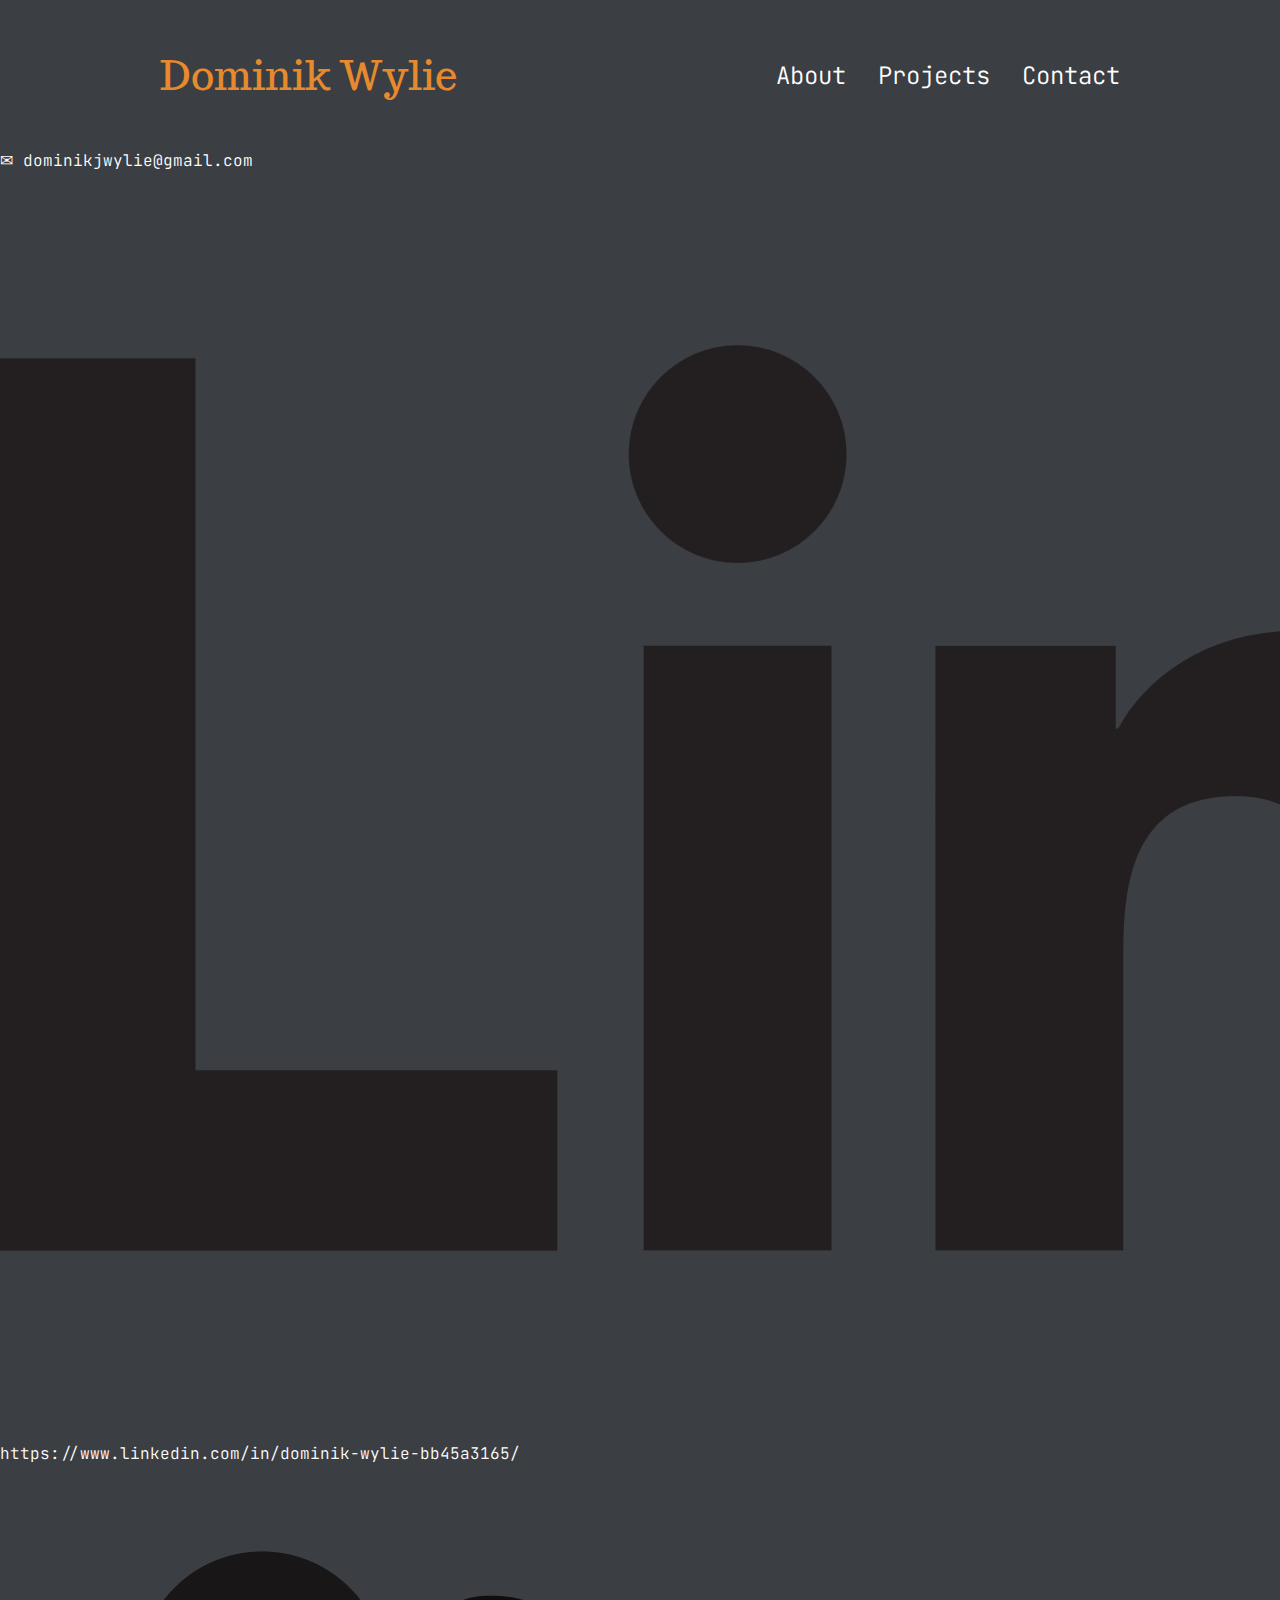
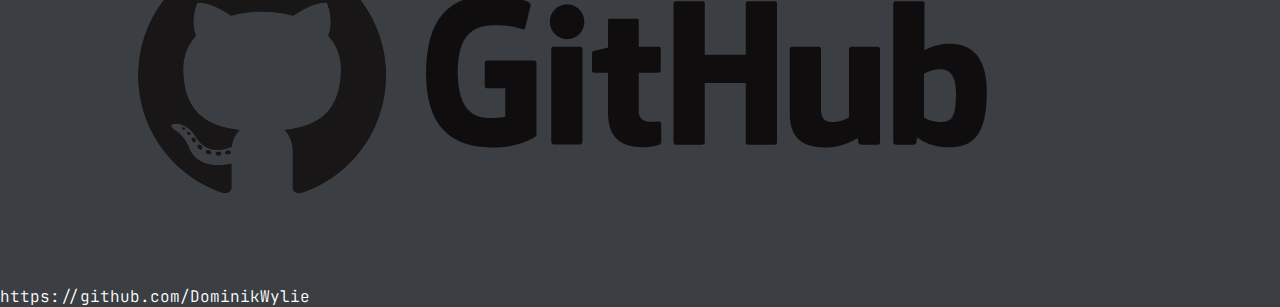
<file: contact/index.html>
<!doctype html>
<html lang="en">
<head>
    <meta charset="UTF-8">
    <meta name="viewport"
          content="width=device-width, user-scalable=no, initial-scale=1.0, maximum-scale=1.0, minimum-scale=1.0">
    <meta http-equiv="X-UA-Compatible" content="ie=edge">
    <title>Dominik Wylie - Fallout Packers</title>
    <link rel="stylesheet" href="../style.css">
    <link rel="stylesheet" href="../mediaqueries.css">
    <link rel="icon" type="image/png" sizes="16x16" href="../assets/images/favicon16.png">
    <link rel="icon" type="image/png" sizes="32x32" href="../assets/images/favicon32.png">
    <link rel="icon" type="image/png" sizes="64x64" href="../assets/images/favicon64.png">
</head>
<body>
<div id="header-container"></div>

<main class="contact_main">
    <a href="mailto:dominikjwylie@gmail.com"><span class="email_img">✉</span> dominikjwylie@gmail.com</a>

    <a href="https://www.linkedin.com/in/dominik-wylie-bb45a3165/">
        <img class="wiggle_img" src="../assets/images/linkedin-logo.png" alt="">
        https://www.linkedin.com/in/dominik-wylie-bb45a3165/
    </a>
    <a href="https://github.com/DominikWylie">
        <img class="wiggle_img" src="../assets/images/github.png" alt="">
        https://github.com/DominikWylie
    </a>
</main>

<script src="../header-script.js"></script>
<script>
    // Load header dynamically
    fetch('../header.html')
        .then(response => response.text())
        .then(data => {
            document.getElementById('header-container').innerHTML = data;
        });
</script>
</body>
</html>
</file>
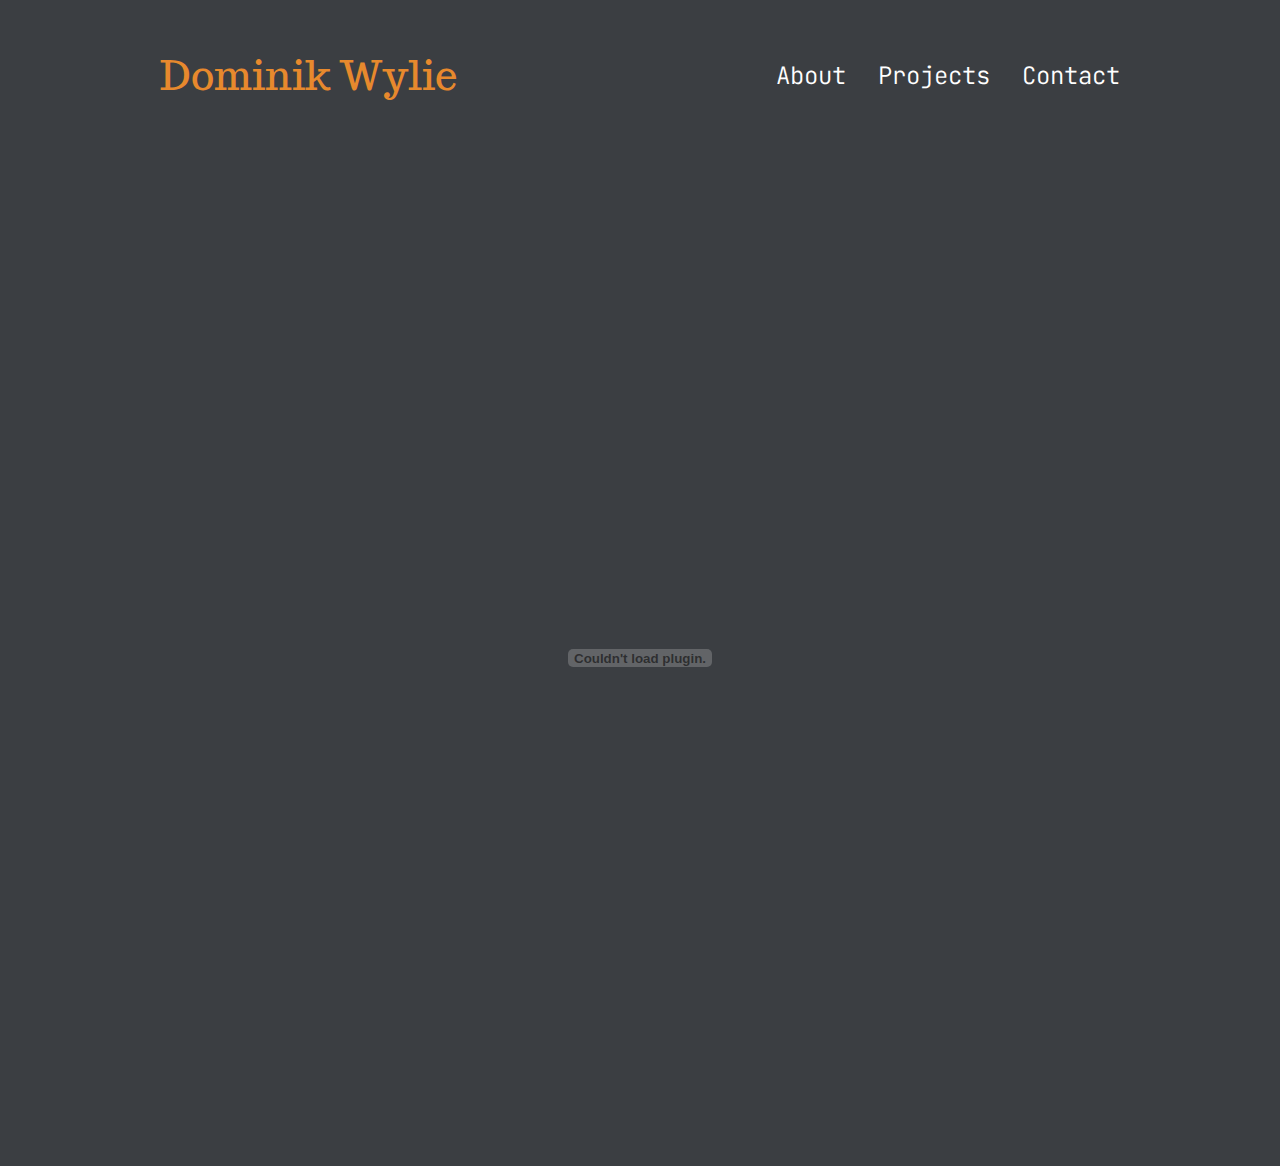
<file: CV/index.html>
<!doctype html>
<html lang="en">
<head>
    <meta charset="UTF-8">
    <meta name="viewport"
          content="width=device-width, user-scalable=no, initial-scale=1.0, maximum-scale=1.0, minimum-scale=1.0">
    <meta http-equiv="X-UA-Compatible" content="ie=edge">
    <title>Dominik Wylie - Fallout Packers</title>
    <link rel="stylesheet" href="../style.css">
    <link rel="stylesheet" href="../mediaqueries.css">
    <link rel="icon" type="image/png" sizes="16x16" href="../assets/images/favicon16.png">
    <link rel="icon" type="image/png" sizes="32x32" href="../assets/images/favicon32.png">
    <link rel="icon" type="image/png" sizes="64x64" href="../assets/images/favicon64.png">
</head>
<body>
<div id="header-container"></div>

<div id="CV" class="tools-pdf-wrapper">
    <object
            data="../assets/pdfs/CVDominikWylie.pdf#toolbar=0&navpanes=0&scrollbar=0&statusbar=0&messages=0&scrollbar=0"
            type="application/pdf"
            width="100%"
            height="1000px">
    </object>
</div>

<script src="../header-script.js"></script>
<script>
    // Load header dynamically
    fetch('../header.html')
        .then(response => response.text())
        .then(data => {
            document.getElementById('header-container').innerHTML = data;
        });
</script>
</body>
</html>
</file>
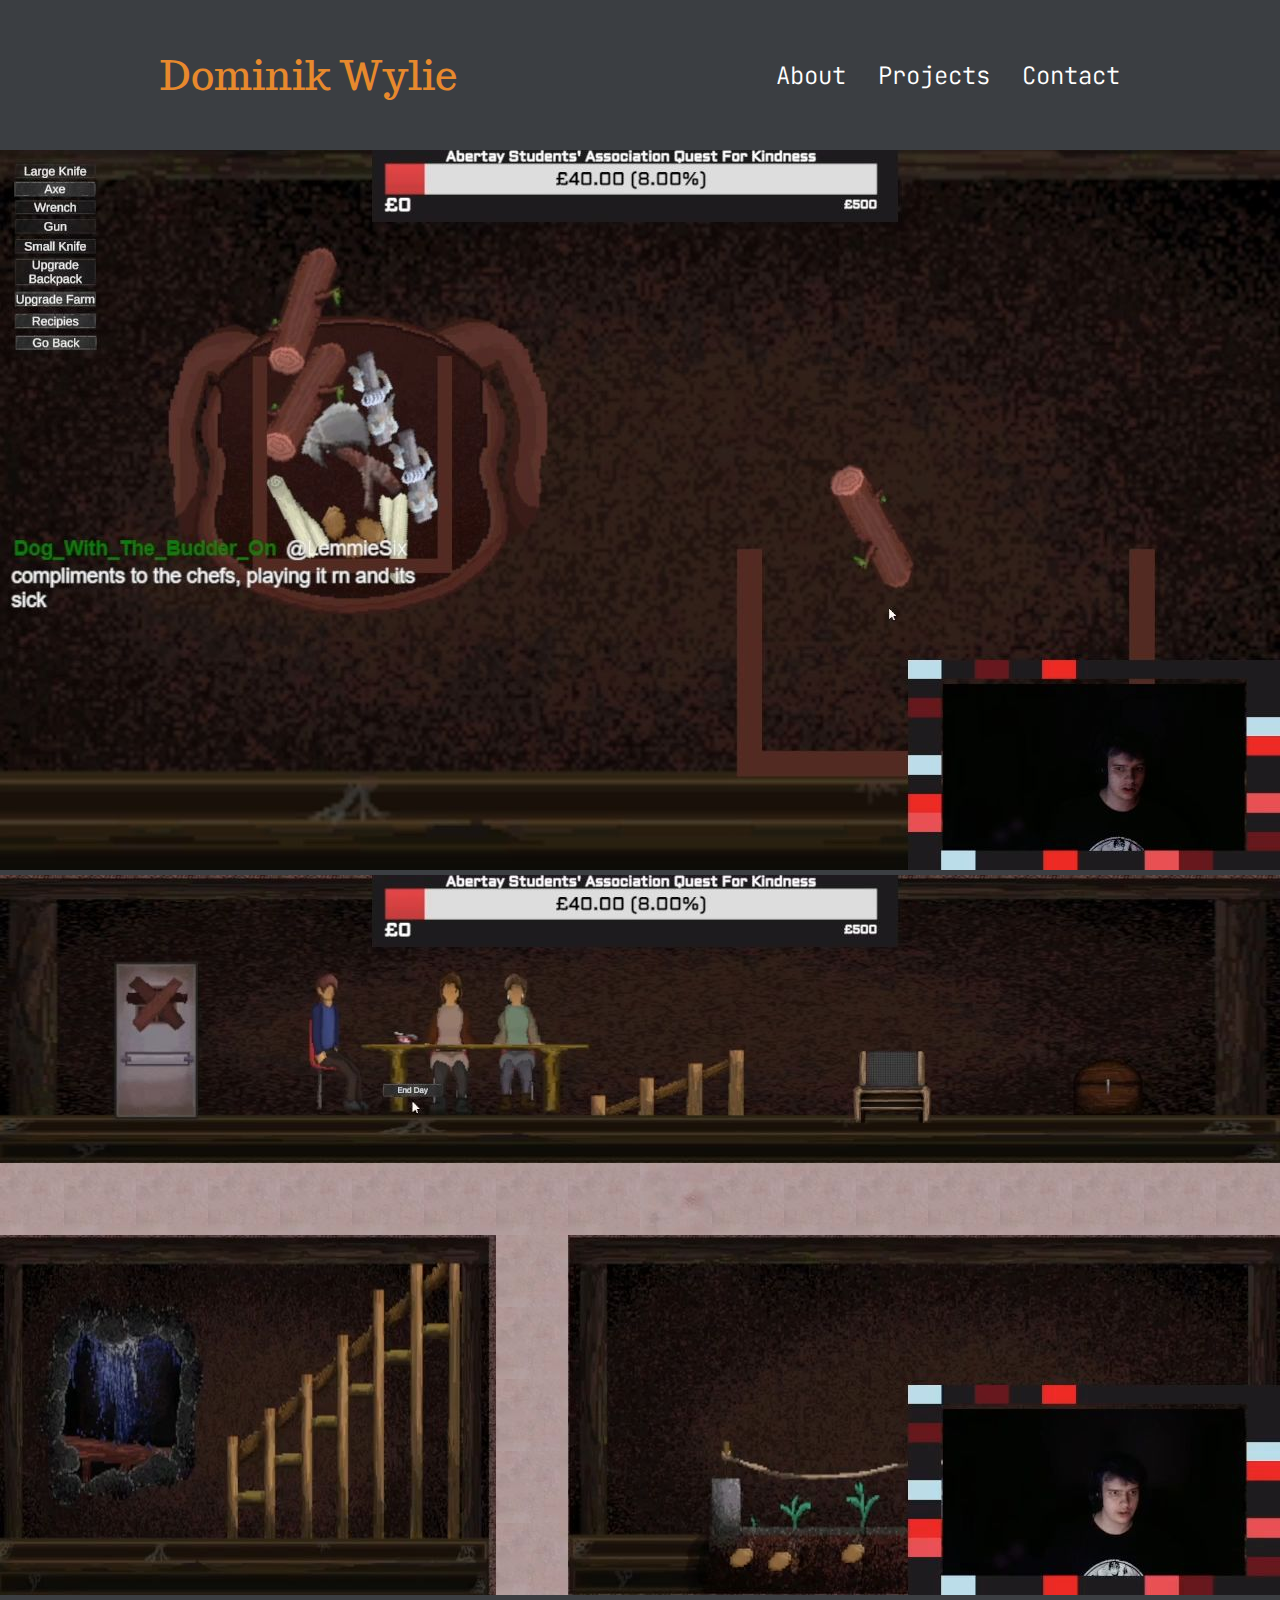
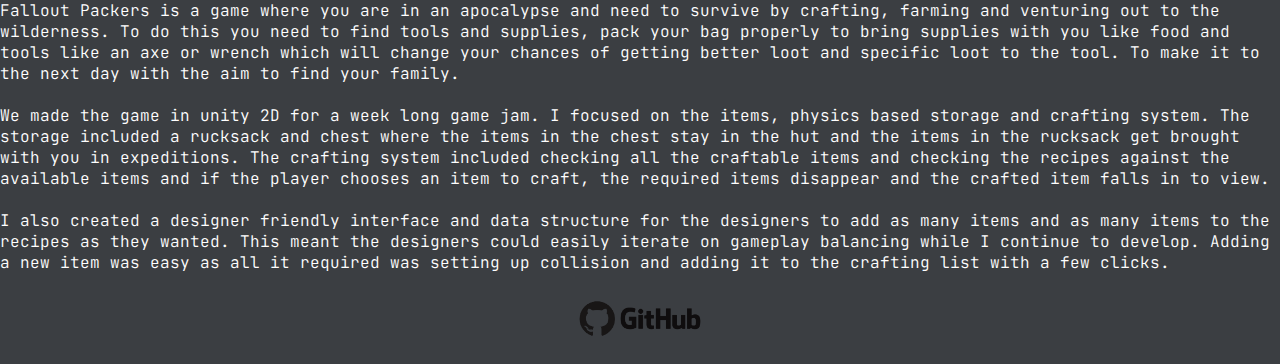
<file: Fallout_Packers/index.html>
<!doctype html>
<html lang="en">
<head>
    <meta charset="UTF-8">
    <meta name="viewport"
          content="width=device-width, user-scalable=no, initial-scale=1.0, maximum-scale=1.0, minimum-scale=1.0">
    <meta http-equiv="X-UA-Compatible" content="ie=edge">
    <title>Dominik Wylie - Fallout Packers</title>
    <link rel="stylesheet" href="../style.css">
    <link rel="stylesheet" href="../mediaqueries.css">
    <link rel="icon" type="image/png" sizes="16x16" href="../assets/images/favicon16.png">
    <link rel="icon" type="image/png" sizes="32x32" href="../assets/images/favicon32.png">
    <link rel="icon" type="image/png" sizes="64x64" href="../assets/images/favicon64.png">
</head>
<body>
<div id="header-container"></div>

<main class="fallout_packers_main">
    <div class="fallout_packers_imgs">
        <img src="../assets/images/falloutPackersimg1.jpg" alt="">
        <img src="../assets/images/falloutPackersimg2.jpg" alt="">
    </div>
    <p>
        Fallout Packers is a game where you are in an apocalypse and need to survive by crafting, farming and 
        venturing out to the wilderness. To do this you need to find tools and supplies, pack your bag properly to 
        bring supplies with you like food and tools like an axe or wrench which will change your chances of getting 
        better loot and specific loot to the tool. To make it to the next day with the aim to find your family.
        <br><br>
        We made the game in unity 2D for a week long game jam. I focused on the items, physics based storage and 
        crafting system. The storage included a rucksack and chest where the items in the chest stay in the hut and 
        the items in the rucksack get brought with you in expeditions. The crafting system included checking all the 
        craftable items and checking the recipes against the available items and if the player chooses an item to 
        craft, the required items disappear and the crafted item falls in to view.
        <br><br>
        I also created a designer friendly interface and data structure for the designers to add as many items and 
        as many items to the recipes as they wanted. This meant the designers could easily iterate on gameplay balancing 
        while I continue to develop. Adding a new item was easy as all it required was setting up collision and adding it 
        to the crafting list with a few clicks.
    </p>
</main>

<a class="external_link_img" href="https://github.com/dragon81655/FreshersGameJam24">
    <img class="wiggle_img external_link_img" src="../assets/images/github.png"
         alt="https://github.com/DominikWylie/QuadTrees">
</a>

<script src="../header-script.js"></script>
<script>
    // Load header dynamically
    fetch('../header.html')
        .then(response => response.text())
        .then(data => {
            document.getElementById('header-container').innerHTML = data;
        });
</script>
</body>
</html>
</file>
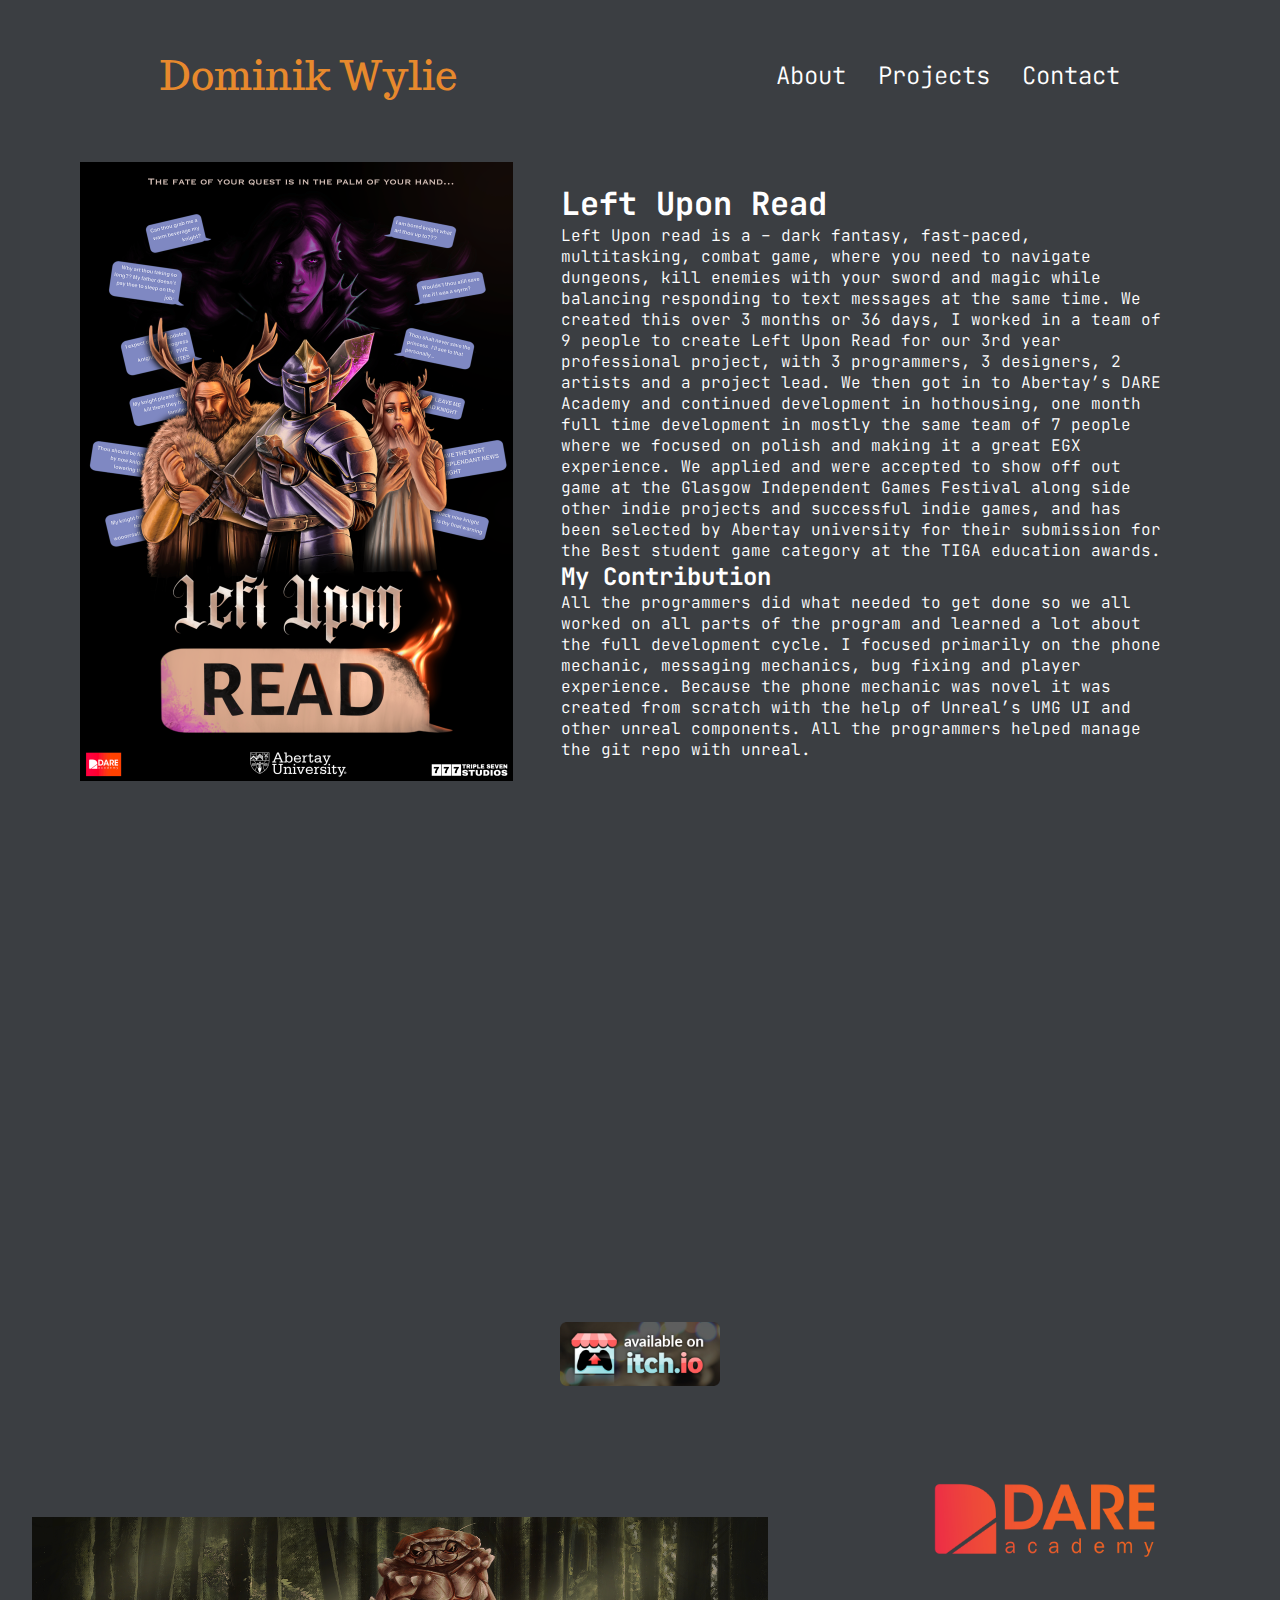
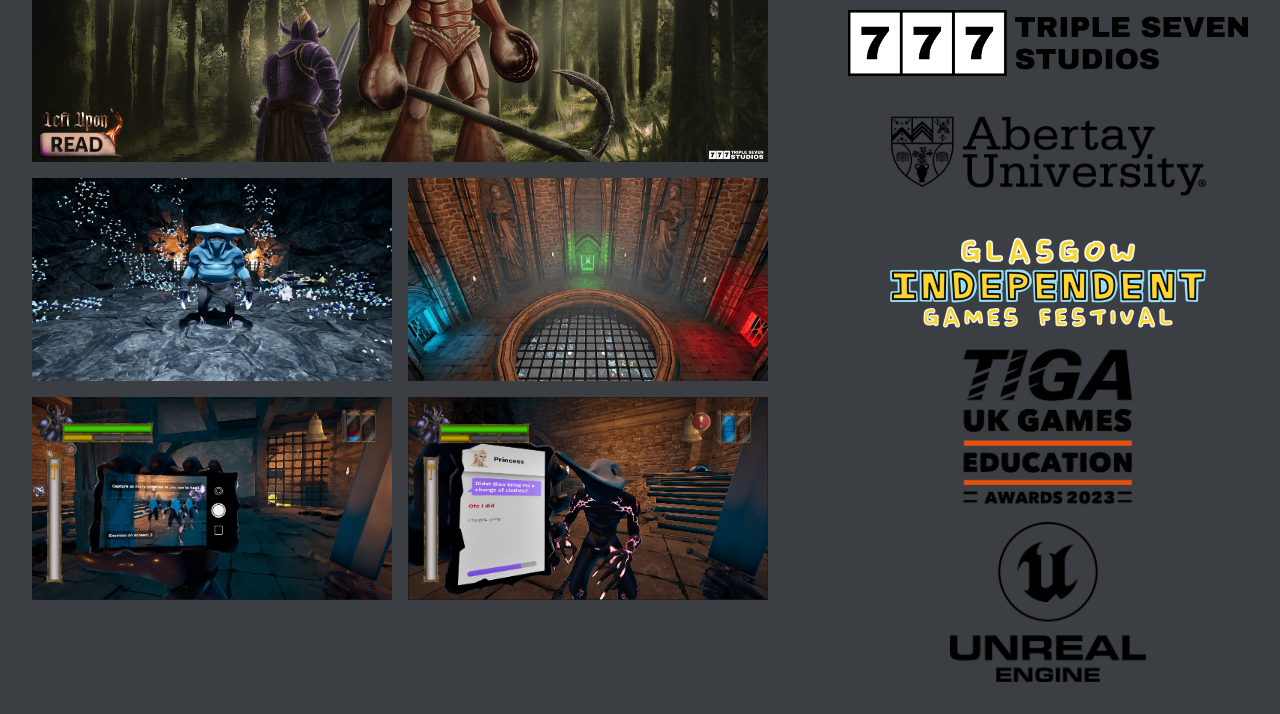
<file: Left_Upon_Read/index.html>
<!doctype html>
<html lang="en">
<head>
    <meta charset="UTF-8">
    <meta name="viewport"
          content="width=device-width, user-scalable=no, initial-scale=1.0, maximum-scale=1.0, minimum-scale=1.0">
    <meta http-equiv="X-UA-Compatible" content="ie=edge">
    <title>Portfolio</title>
    <link rel="stylesheet" href="../style.css">
    <link rel="stylesheet" href="../mediaqueries.css">
</head>
<body>
<div id="header-container"></div>

<main class="contents">
    <div class="poster_and_contents">
        <img src="../assets/images/LURMain.webp" alt="LeftUponReadMain">
        <div class="LUR_content">
            <h1>Left Upon Read</h1>
            <p>Left Upon read is a – dark fantasy, fast-paced, multitasking, combat game, where you need to
                navigate dungeons, kill enemies with your sword and magic while balancing responding to text
                messages at the same time.

                We created this over 3 months or 36 days, I worked in a team of 9 people to create Left Upon
                Read for our 3rd year professional project, with 3 programmers, 3 designers, 2 artists and a
                project lead. We then got in to Abertay’s DARE Academy and continued development in hothousing,
                one month full time development in mostly the same team of 7 people where we focused on polish
                and making it a great EGX experience.

                We applied and were accepted to show off out game at the Glasgow Independent Games Festival
                along side other indie projects and successful indie games, and has been selected by Abertay
                university for their submission for the Best student game category at the TIGA education awards.
            </p>
            <h2>My Contribution</h2>
            <p>All the programmers did what needed to get done so we all worked on all parts of the program and learned
                a lot about the full development cycle. I focused primarily on the phone mechanic, messaging mechanics,
                bug fixing and player experience. Because the phone mechanic was novel it was created from scratch with
                the help of Unreal’s UMG UI and other unreal components. All the programmers helped manage the git repo
                with unreal.
            </p>
        </div>
    </div>
    <iframe class="LUR_trailer"
            width="1264" 
            height="711" 
            src="https://www.youtube.com/embed/T98mhgMhRBU" 
            title="Left Upon Read - Official Trailer" 
            frameborder="0" 
            allow="accelerometer; autoplay; clipboard-write; encrypted-media; gyroscope; picture-in-picture; web-share" 
            referrerpolicy="strict-origin-when-cross-origin" 
            allowfullscreen>
    </iframe>

    <a class="external_link_img" href="https://triple7studios.itch.io/left-upon-read">
        <img class="wiggle_img external_link_img" src="../assets/images/itchio_link_img.png" href="https://triple7studios.itch.io/left-upon-read" alt="itch_io_image">
    </a>
    
    <div class="ending_images_and_logos">
        <div class="screenshot_panels">
            <img class="top_screenshot_panel" src="../assets/images/top_LUR_panel_artwork.webp" alt="">
            <img src="../assets/images/LUR_window_top_left.png" alt="">
            <img src="../assets/images/LUR_window_top_right.png" alt="">
            <img src="../assets/images/LUR_window_bottom_left.png" alt="">
            <img src="../assets/images/LUR_window_bottom_right.png" alt="">
        </div>
        
        <div class="logos">
            <img src="../assets/images/dare_logo.png" alt="">
            <img src="../assets/images/Triple7Logo_Long_Black.png" alt="">
            <img src="../assets/images/logo_black-monochrome_a3.png" alt="">
            <img src="../assets/images/gigf.png" alt="">
            <img src="../assets/images/TIGA-Education-Awards.png" alt="">
            <img src="../assets/images/Unreal_Engine_Logo.svg_.png" alt="">
        </div>
    </div>
</main>

<script src="../header-script.js"></script>
<script>
    // Load header dynamically
    fetch('../header.html')
        .then(response => response.text())
        .then(data => {
            document.getElementById('header-container').innerHTML = data;
        });
</script>
</body>
</html>
</file>
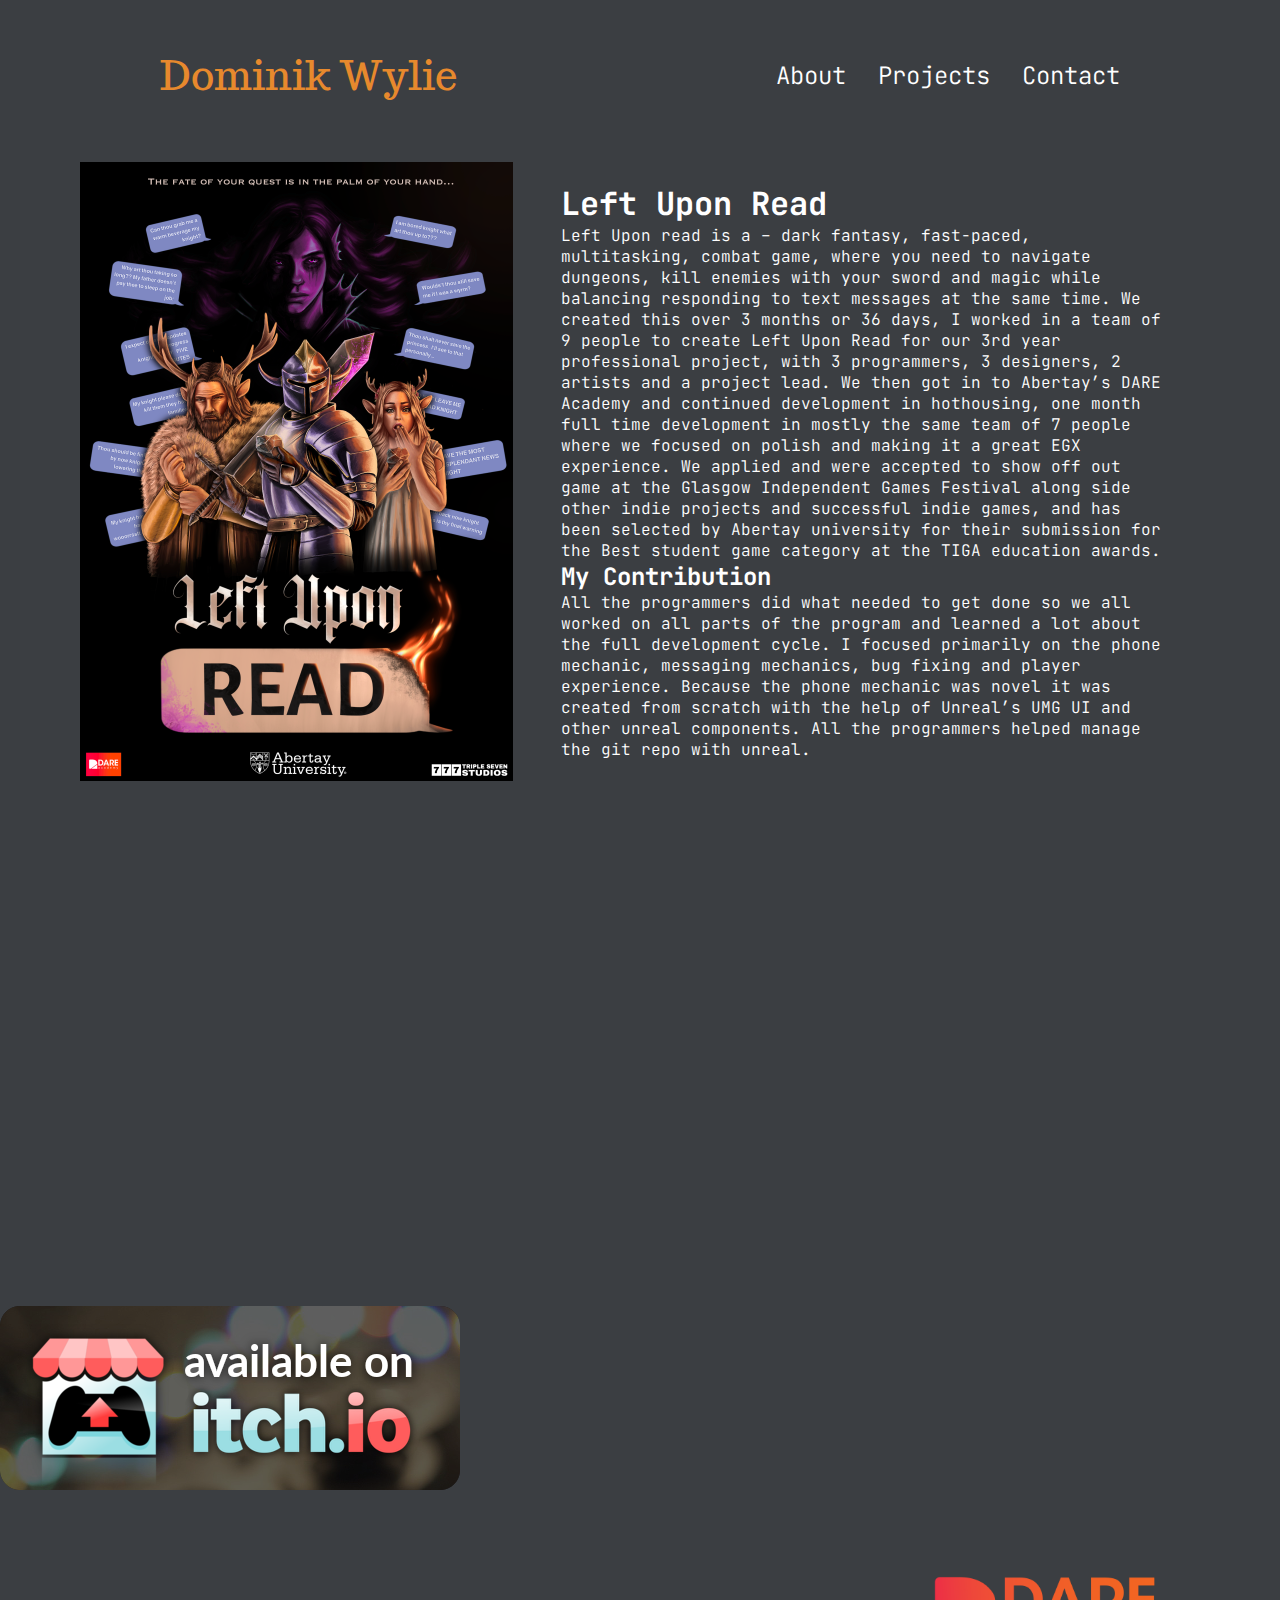
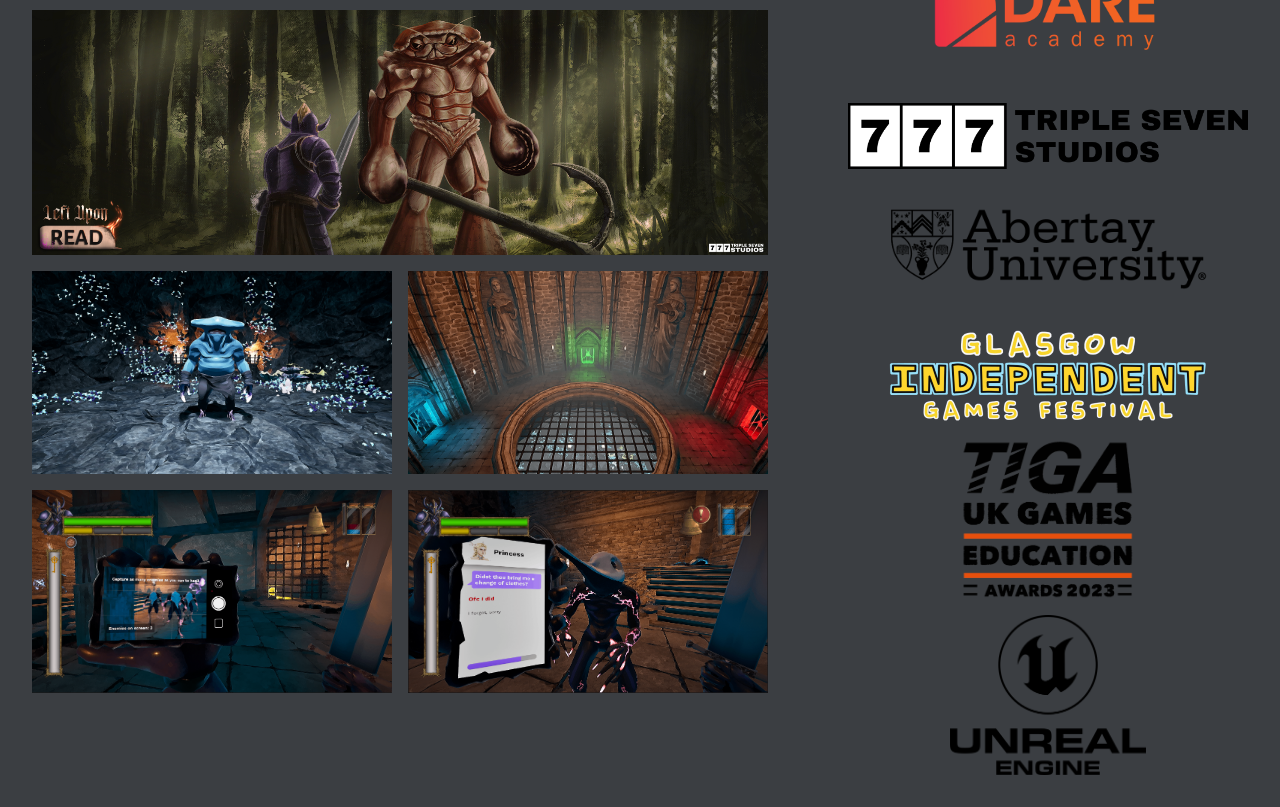
<file: LeftUponRead/index.html>
<!doctype html>
<html lang="en">
<head>
    <meta charset="UTF-8">
    <meta name="viewport"
          content="width=device-width, user-scalable=no, initial-scale=1.0, maximum-scale=1.0, minimum-scale=1.0">
    <meta http-equiv="X-UA-Compatible" content="ie=edge">
    <title>Portfolio</title>
    <link rel="stylesheet" href="../style.css">
    <link rel="stylesheet" href="../mediaqueries.css">
</head>
<body>
<div id="header-container"></div>

<main class="contents">
    <div class="poster_and_contents">
        <img src="../assets/images/LURMain.webp" alt="LeftUponReadMain">
        <div class="LUR_content">
            <h1>Left Upon Read</h1>
            <p>Left Upon read is a – dark fantasy, fast-paced, multitasking, combat game, where you need to
                navigate dungeons, kill enemies with your sword and magic while balancing responding to text
                messages at the same time.

                We created this over 3 months or 36 days, I worked in a team of 9 people to create Left Upon
                Read for our 3rd year professional project, with 3 programmers, 3 designers, 2 artists and a
                project lead. We then got in to Abertay’s DARE Academy and continued development in hothousing,
                one month full time development in mostly the same team of 7 people where we focused on polish
                and making it a great EGX experience.

                We applied and were accepted to show off out game at the Glasgow Independent Games Festival
                along side other indie projects and successful indie games, and has been selected by Abertay
                university for their submission for the Best student game category at the TIGA education awards.
            </p>
            <h2>My Contribution</h2>
            <p>All the programmers did what needed to get done so we all worked on all parts of the program and learned
                a lot about the full development cycle. I focused primarily on the phone mechanic, messaging mechanics,
                bug fixing and player experience. Because the phone mechanic was novel it was created from scratch with
                the help of Unreal’s UMG UI and other unreal components. All the programmers helped manage the git repo
                with unreal.
            </p>
        </div>
    </div>
    <iframe class="LUR_trailer"
            width="1264" 
            height="711" 
            src="https://www.youtube.com/embed/T98mhgMhRBU" 
            title="Left Upon Read - Official Trailer" 
            frameborder="0" 
            allow="accelerometer; autoplay; clipboard-write; encrypted-media; gyroscope; picture-in-picture; web-share" 
            referrerpolicy="strict-origin-when-cross-origin" 
            allowfullscreen>
    </iframe>

    <a class="itch_io_image" href="https://triple7studios.itch.io/left-upon-read">
        <img class="itch_io_image pulse_img" src="../assets/images/itchio_link_img.png" href="https://triple7studios.itch.io/left-upon-read" alt="itch_io_image">
    </a>
    
    <div class="ending_images_and_logos">
        <div class="screenshot_panels">
            <img class="top_screenshot_panel" src="../assets/images/top_LUR_panel_artwork.webp" alt="">
            <img src="../assets/images/LUR_window_top_left.png" alt="">
            <img src="../assets/images/LUR_window_top_right.png" alt="">
            <img src="../assets/images/LUR_window_bottom_left.png" alt="">
            <img src="../assets/images/LUR_window_bottom_right.png" alt="">
        </div>
        
        <div class="logos">
            <img src="../assets/images/dare_logo.png" alt="">
            <img src="../assets/images/Triple7Logo_Long_Black.png" alt="">
            <img src="../assets/images/logo_black-monochrome_a3.png" alt="">
            <img src="../assets/images/gigf.png" alt="">
            <img src="../assets/images/TIGA-Education-Awards.png" alt="">
            <img src="../assets/images/Unreal_Engine_Logo.svg_.png" alt="">
        </div>
    </div>
</main>

<script src="../script.js"></script>
<script>
    // Load header dynamically
    fetch('../header.html')
        .then(response => response.text())
        .then(data => {
            document.getElementById('header-container').innerHTML = data;
        });
</script>
</body>
</html>
</file>
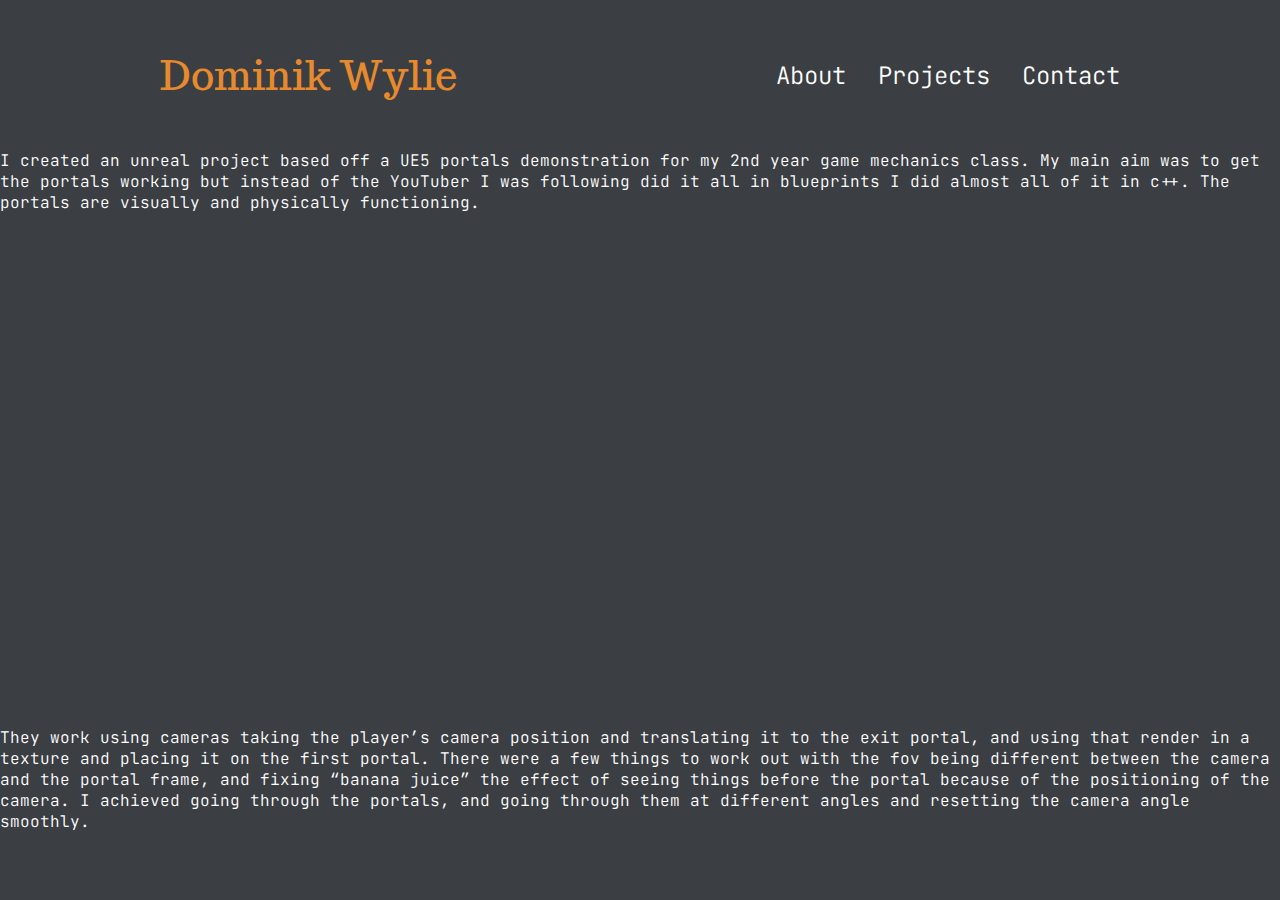
<file: Portals/index.html>
<!doctype html>
<html lang="en">
<head>
    <meta charset="UTF-8">
    <meta name="viewport"
          content="width=device-width, user-scalable=no, initial-scale=1.0, maximum-scale=1.0, minimum-scale=1.0">
    <meta http-equiv="X-UA-Compatible" content="ie=edge">
    <title>Dominik Wylie - Portals</title>
    <link rel="stylesheet" href="../style.css">
    <link rel="stylesheet" href="../mediaqueries.css">
    <link rel="icon" type="image/png" sizes="16x16" href="../assets/images/favicon16.png">
    <link rel="icon" type="image/png" sizes="32x32" href="../assets/images/favicon32.png">
    <link rel="icon" type="image/png" sizes="64x64" href="../assets/images/favicon64.png">
</head>
<body>
<div id="header-container"></div>

<main class="portals_project_main">
    <p>
        I created an unreal project based off a UE5 portals demonstration for my 2nd 
        year game mechanics class. My main aim was to get the portals working but instead of the YouTuber I 
        was following did it all in blueprints I did almost all of it in c++. The 
        portals are visually and physically functioning.
    </p>

    <iframe class="demo_video"
            width="608" 
            height="342" 
            src="https://www.youtube.com/embed/Z5CPbS0qPqs" 
            title="CMP302 Portals" 
            frameborder="0" 
            allow="accelerometer; autoplay; clipboard-write; encrypted-media; gyroscope; picture-in-picture; web-share" 
            referrerpolicy="strict-origin-when-cross-origin" 
            allowfullscreen>
    </iframe>
    
    <p>
        They work using cameras taking the player’s camera position and translating it to the 
        exit portal, and using that render in a texture and placing it on the first portal. 
        There were a few things to work out with the fov being different between the camera 
        and the portal frame, and fixing “banana juice” the effect of seeing things before 
        the portal because of the positioning of the camera. I achieved going through the 
        portals, and going through them at different angles and resetting the camera angle smoothly.
    </p>
</main>

<script src="../header-script.js"></script>
<script>
    // Load header dynamically
    fetch('../header.html')
        .then(response => response.text())
        .then(data => {
            document.getElementById('header-container').innerHTML = data;
        });
</script>
</body>
</html>
</file>
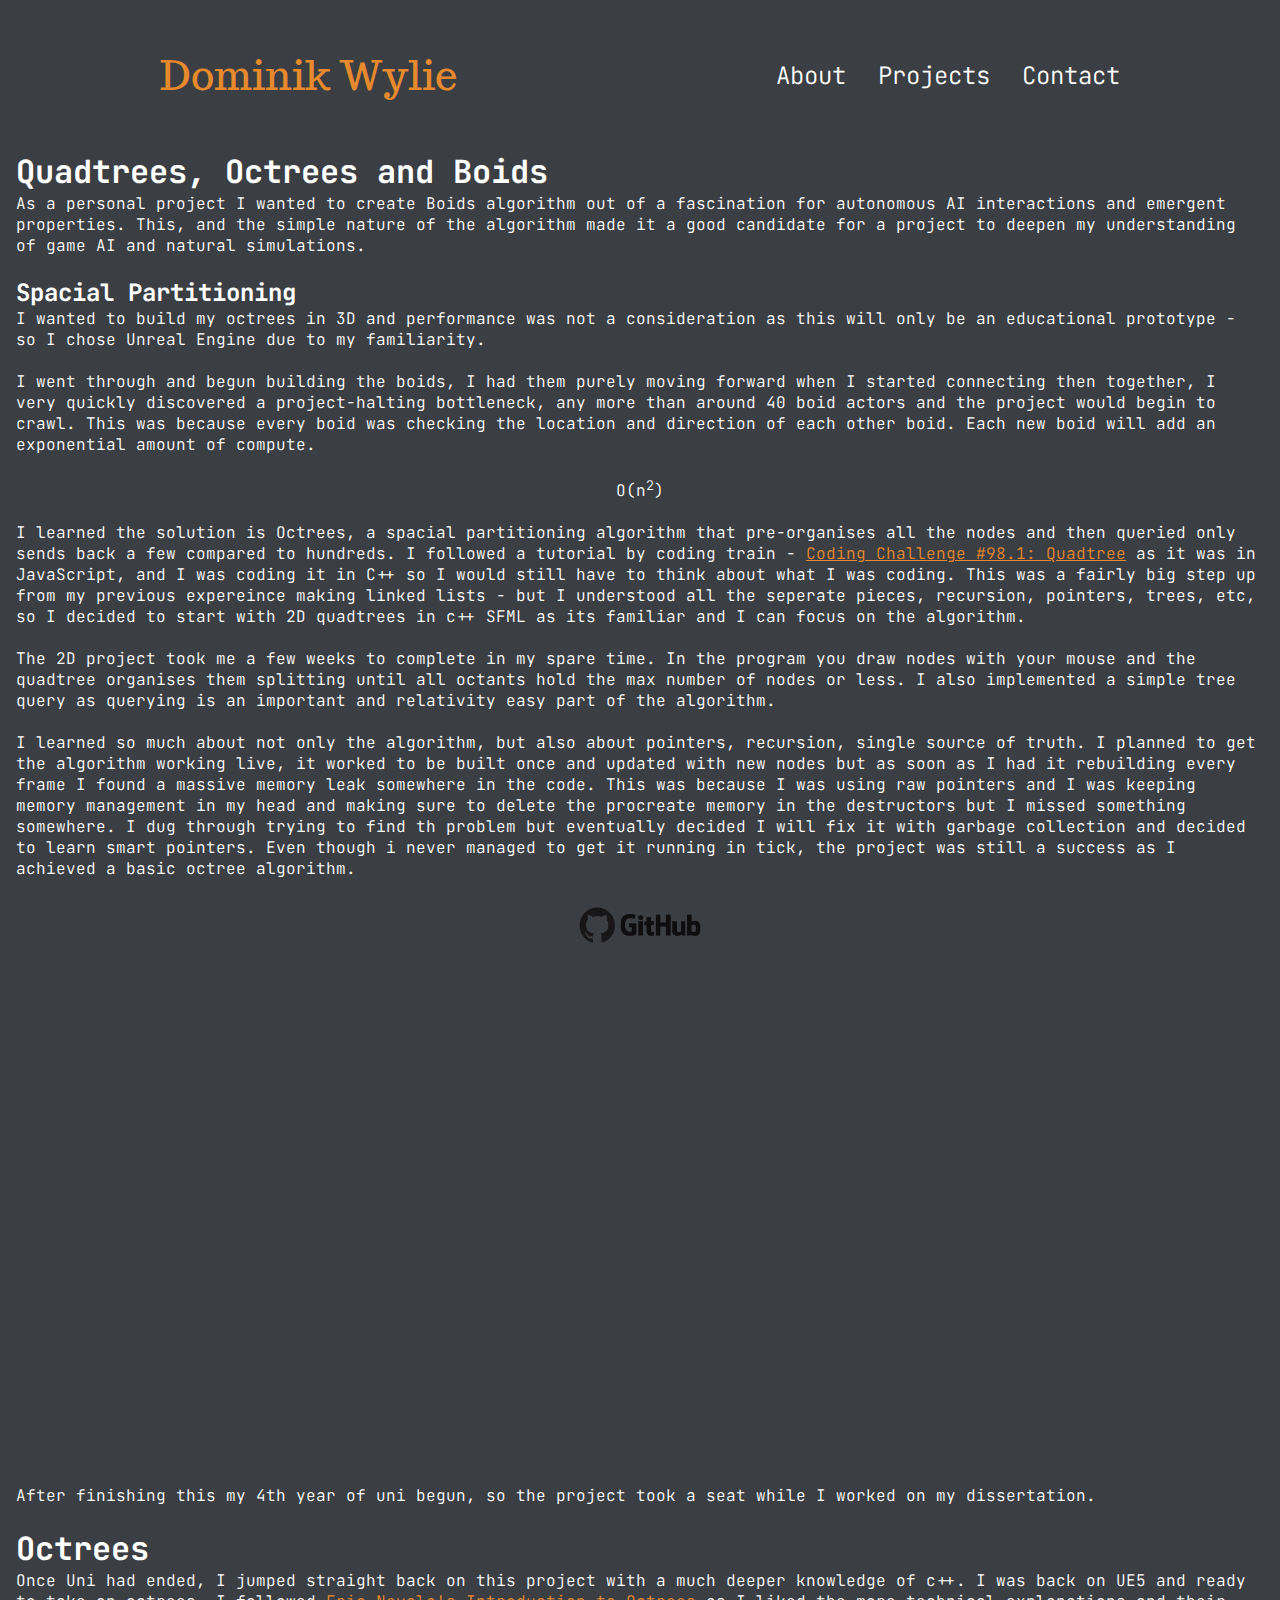
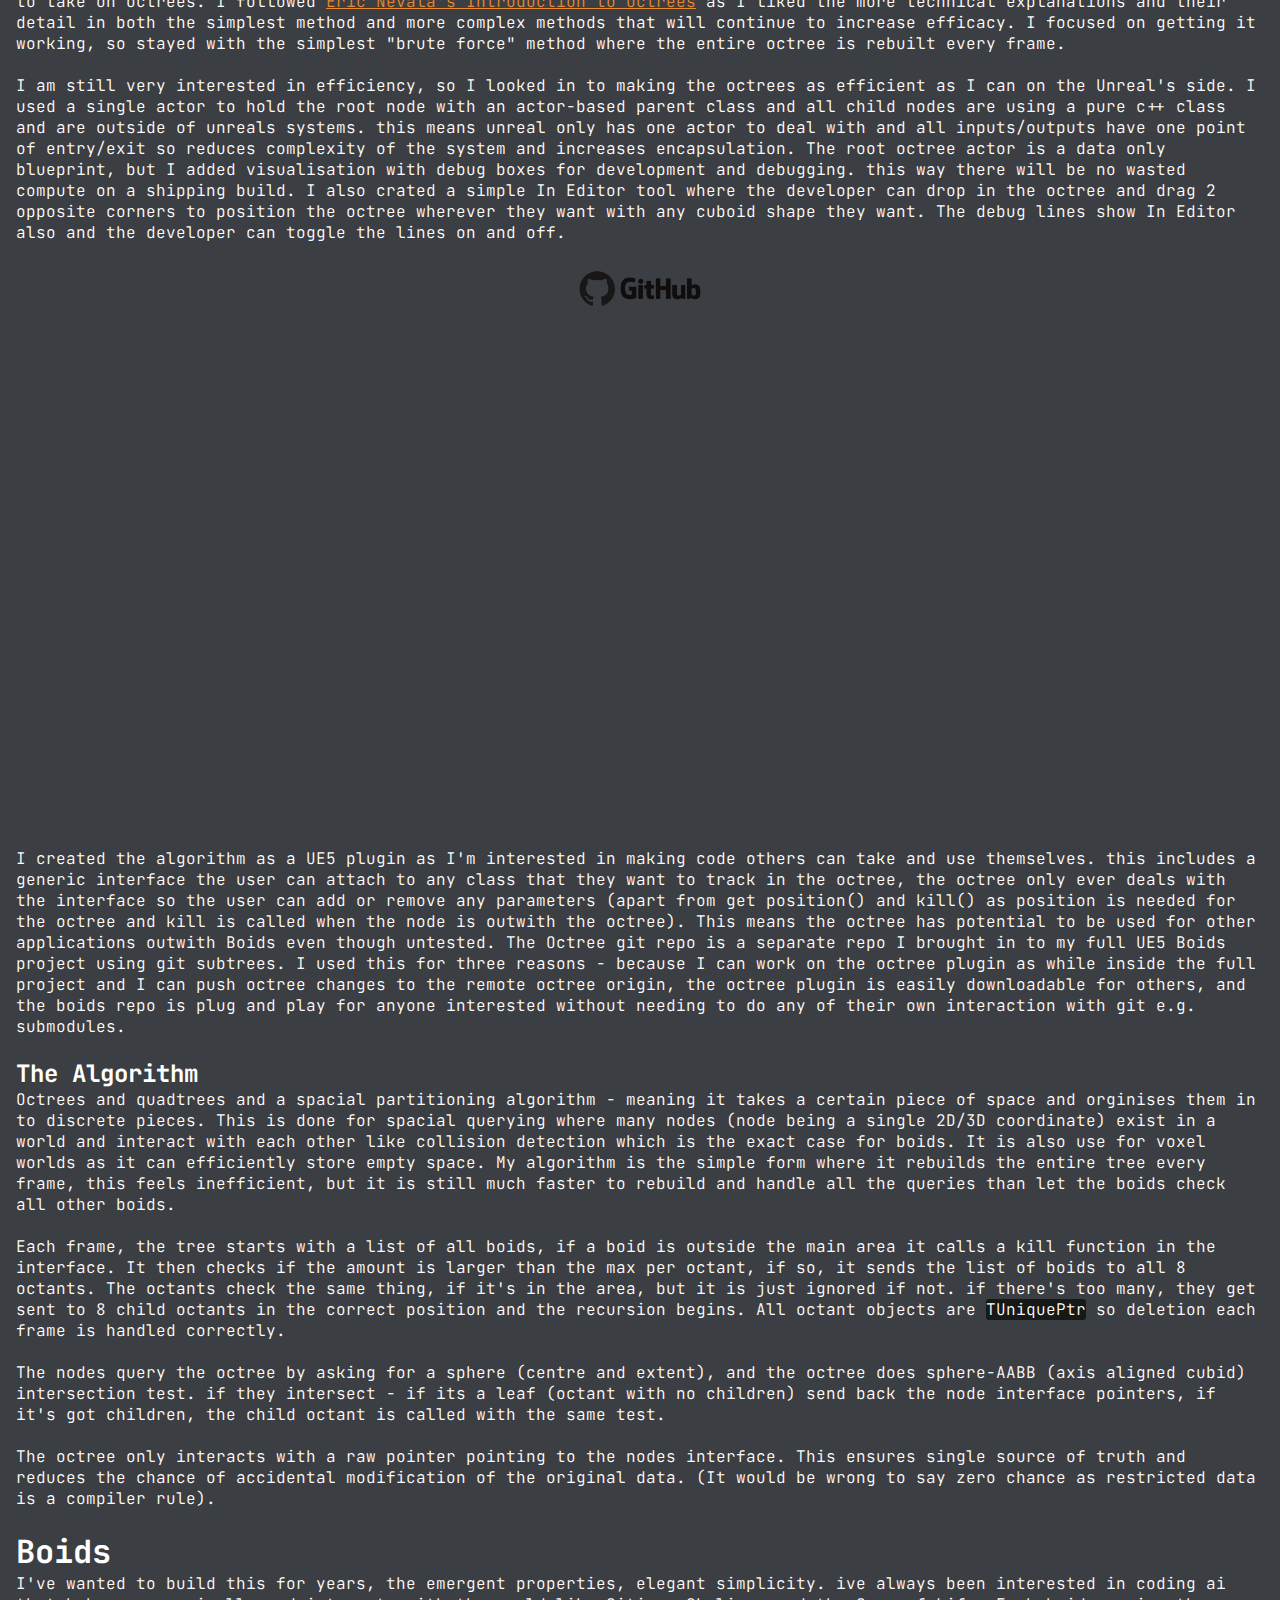
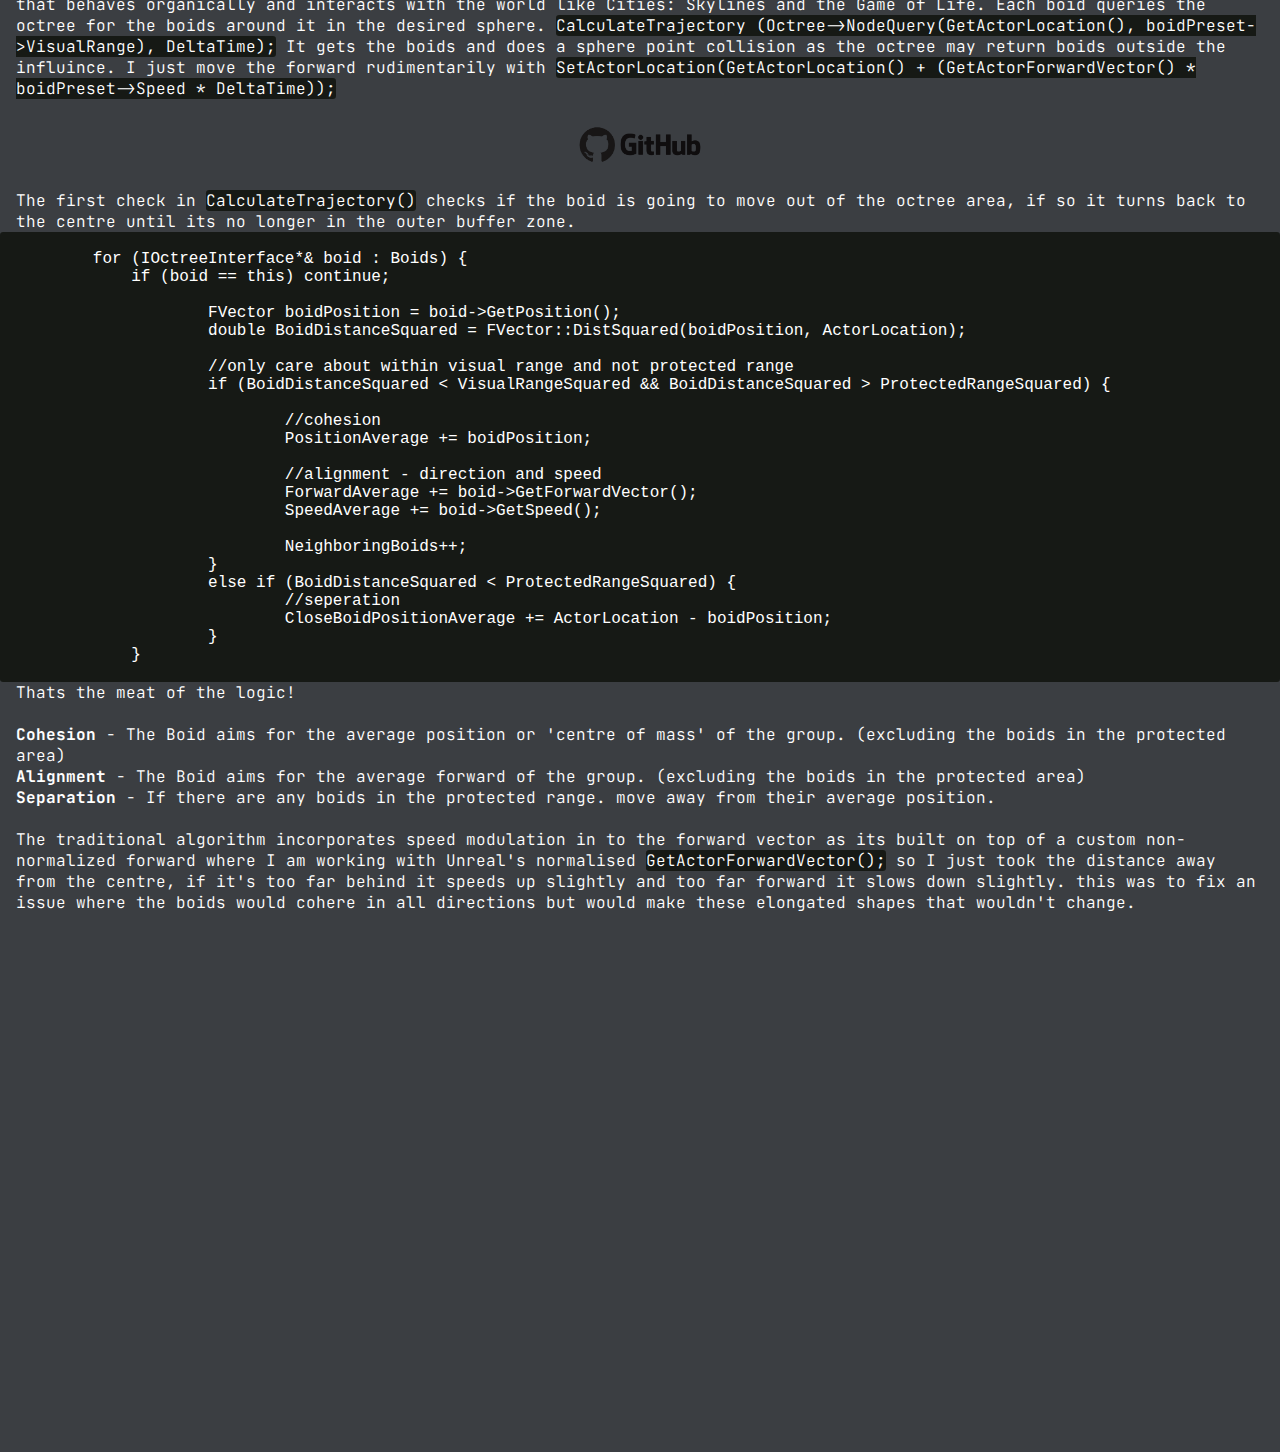
<file: quadtrees_octrees_and_boids/index.html>
<!doctype html>
<html lang="en">
<head>
    <meta charset="UTF-8">
    <meta name="viewport"
          content="width=device-width, user-scalable=no, initial-scale=1.0, maximum-scale=1.0, minimum-scale=1.0">
    <meta http-equiv="X-UA-Compatible" content="ie=edge">
    <title>Dominik Wylie - Quadtrees, Octrees and Boids</title>
    <link rel="stylesheet" href="../style.css">
    <link rel="stylesheet" href="../mediaqueries.css">
    <link rel="icon" type="image/png" sizes="16x16" href="../assets/images/favicon16.png">
    <link rel="icon" type="image/png" sizes="32x32" href="../assets/images/favicon32.png">
    <link rel="icon" type="image/png" sizes="64x64" href="../assets/images/favicon64.png">
</head>
<body>
<div id="header-container"></div>
<div class="boids_description">
    <h1>Quadtrees, Octrees and Boids</h1>
    <p>
        As a personal project I wanted to create Boids algorithm out of a fascination for
        autonomous AI interactions and emergent properties. This, and the simple nature of
        the algorithm made it a good candidate for a project to deepen my understanding of
        game AI and natural simulations.
        <br><br>
    </p>
    <h2>
        Spacial Partitioning
    </h2>
    <p>
        I wanted to build my octrees in 3D and performance was not a consideration as this
        will only be an educational prototype - so I chose Unreal Engine due to my familiarity.
        <br><br>
        I went through and begun building the boids, I had them purely moving forward when I
        started connecting then together, I very quickly discovered a project-halting bottleneck,
        any more than around 40 boid actors and the project would begin to crawl. This was because
        every boid was checking the location and direction of each other boid.
        Each new boid will add an exponential amount of compute.
        <br><br>
    </p>
    <p class="maths">
        O(n<sup>2</sup>)
        <br><br>
    </p>
    <p>
        I learned the solution is Octrees, a spacial partitioning algorithm that pre-organises
        all the nodes and then queried only sends back a few compared to hundreds. I followed a tutorial by coding train
        -
        <a class="text_link" href="https://www.youtube.com/watch?v=OJxEcs0w_kE">Coding Challenge #98.1: Quadtree</a>
        as it was in JavaScript, and I was coding it in C++ so I would still have to think about what I was coding.
        This was a fairly big step up from my previous expereince making linked lists - but I understood all the
        seperate pieces,
        recursion, pointers, trees, etc, so I decided to start with 2D quadtrees in c++ SFML as its familiar and I can
        focus on the algorithm.
        <br><br>
        The 2D project took me a few weeks to complete in my spare time. In the program you draw nodes with your
        mouse and the quadtree organises them splitting until all octants hold the max number of nodes or less.
        I also implemented a simple tree query as querying is an important and relativity easy part of the algorithm.
        <br><br>
        I learned so much about not only the algorithm, but also about pointers, recursion, single source of truth.
        I planned to get the algorithm working live, it worked to be built once and updated with new nodes but as soon
        as
        I had it rebuilding every frame I found a massive memory leak somewhere in the code. This was because I was
        using
        raw pointers and I was keeping memory management in my head and making sure to delete the procreate memory in
        the destructors but I missed something somewhere. I dug through trying to find th problem but eventually decided
        I
        will fix it with garbage collection and decided to learn smart pointers. Even though i never managed to get it
        running in tick, the project was still a success as I achieved a basic octree algorithm.
    </p>

    <a class="external_link_img" href="https://github.com/DominikWylie/QuadTrees">
        <img class="wiggle_img external_link_img" src="../assets/images/github.png"
             alt="https://github.com/DominikWylie/QuadTrees">
    </a>

    <iframe class="demo_video"
            width="1264"
            height="711"
            src="https://www.youtube.com/embed/VXjG6hzfBpg"
            title="Quadtrees SFML"
            frameborder="0"
            allow="accelerometer; autoplay; clipboard-write; encrypted-media; gyroscope; picture-in-picture; web-share"
            referrerpolicy="strict-origin-when-cross-origin"
            allowfullscreen>
    </iframe>

    <p>
        After finishing this my 4th year of uni begun, so the project took a seat while I worked on my dissertation.
        <br><br>
    </p>

    <h1>
        Octrees
    </h1>

    <p>
        Once Uni had ended, I jumped straight back on this project with a much deeper knowledge of c++. I was back on
        UE5 and ready to take on octrees.
        I followed <a class="text_link"
                      href="https://gamedev.net/articles/programming/general-and-gameplay-programming/introduction-to-octrees-r3529/">
        Eric Nevala's Introduction to Octrees</a> as I liked the more technical explanations and their detail in both
        the simplest method
        and more complex methods that will continue to increase efficacy. I focused on getting it working, so stayed
        with the simplest "brute force" method
        where the entire octree is rebuilt every frame.
        <br><br>
        I am still very interested in efficiency, so I looked in to making the octrees as efficient as I can on the
        Unreal's side. I used a single actor
        to hold the root node with an actor-based parent class and all child nodes are using a pure c++ class and are
        outside of unreals systems.
        this means unreal only has one actor to deal with and all inputs/outputs have one point of entry/exit so reduces
        complexity of the system
        and increases encapsulation. The root octree actor is a data only blueprint, but I added visualisation with
        debug boxes for development and debugging.
        this way there will be no wasted compute on a shipping build. I also crated a simple In Editor tool where the
        developer can drop in the octree and drag
        2 opposite corners to position the octree wherever they want with any cuboid shape they want. The debug lines
        show In Editor also and the developer
        can toggle the lines on and off.
    </p>

    <a class="external_link_img" href="https://github.com/DominikWylie/Octree">
        <img class="wiggle_img external_link_img" src="../assets/images/github.png"
             alt="https://github.com/DominikWylie/QuadTrees">
    </a>

    <iframe class="demo_video"
            width="1264"
            height="711"
            src="https://www.youtube.com/embed/yIewcsyz7Zo"
            itle="boids octree demo"
            frameborder="0"
            allow="accelerometer; autoplay; clipboard-write; encrypted-media; gyroscope; picture-in-picture; web-share"
            referrerpolicy="strict-origin-when-cross-origin"
            allowfullscreen>
    </iframe>

    <p>
        I created the algorithm as a UE5 plugin as I'm interested in making code others can take and use themselves.
        this includes a generic interface the user can attach to any class that they want to track in the octree,
        the octree only ever deals with the interface so the user can add or remove any parameters
        (apart from get position() and kill() as position is needed for the octree and kill is called when
        the node is outwith the octree). This means the octree has potential to be used for other applications outwith
        Boids even though untested. The Octree git repo is a separate repo I brought in to my full UE5 Boids project
        using git subtrees. I used this for three reasons - because I can work on the octree plugin as while inside the
        full project and
        I can push octree changes to the remote octree origin, the octree plugin is easily downloadable for others, and
        the boids repo
        is plug and play for anyone interested without needing to do any of their own interaction with git e.g.
        submodules.
        <br><br>
    </p>

    <h2>
        The Algorithm
    </h2>

    <p>
        Octrees and quadtrees and a spacial partitioning algorithm - meaning it takes a certain piece of space and
        orginises
        them in to discrete pieces. This is done for spacial querying where many nodes (node being a single 2D/3D
        coordinate)
        exist in a world and interact with each other like collision detection which is the exact case for boids.
        It is also use for voxel worlds as it can efficiently store empty space. My algorithm is the simple form where
        it
        rebuilds the entire tree every frame, this feels inefficient, but it is still much faster to rebuild and handle
        all
        the queries than let the boids check all other boids.
        <br><br>
        Each frame, the tree starts with a list of all boids, if a boid is outside the main area it calls a kill
        function in
        the interface. It then checks if the amount is larger than the max per octant, if so, it sends the list of boids
        to all 8 octants.
        The octants check the same thing, if it's in the area, but it is just ignored if not. if there's too many, they
        get sent to 8 child
        octants in the correct position and the recursion begins. All octant objects are <span class="code_snippet">TUniquePtr</span>
        so deletion each frame is handled correctly.
        <br><br>
        The nodes query the octree by asking for a sphere (centre and extent), and the octree does sphere-AABB (axis
        aligned cubid) intersection
        test. if they intersect - if its a leaf (octant with no children) send back the node interface pointers, if it's
        got children,
        the child octant is called with the same test.
        <br><br>
        The octree only interacts with a raw pointer pointing to the nodes interface. This ensures single source of
        truth
        and reduces the chance of accidental modification of the original data.
        (It would be wrong to say zero chance as restricted data is a compiler rule).
        <br><br>
    </p>

    <h1>
        Boids
    </h1>

    <p>
        I've wanted to build this for years, the emergent properties, elegant simplicity. ive always been interested in
        coding ai
        that behaves organically and interacts with the world like Cities: Skylines and the Game of Life.
        Each boid queries the octree for the boids around it in the desired sphere. <span class="code_snippet">CalculateTrajectory
        (Octree->NodeQuery(GetActorLocation(), boidPreset->VisualRange), DeltaTime);</span> It gets the boids and does a
        sphere point collision
        as the octree may return boids outside the influince. I just move the forward rudimentarily with <span
            class="code_snippet"> 
        SetActorLocation(GetActorLocation() + (GetActorForwardVector() * boidPreset->Speed * DeltaTime)); </span>
    </p>

    <a class="external_link_img" href="https://github.com/DominikWylie/Boids">
        <img class="wiggle_img external_link_img" src="../assets/images/github.png"
             alt="">
    </a>
    
    <p>
        The first check in <span class="code_snippet">CalculateTrajectory()</span> checks if the boid is going to move
        out of
        the octree area, if so it turns back to the centre until its no longer in the outer buffer zone.
    </p>
    
    <pre class="code_snippet formatted_code_snippet">
        
        for (IOctreeInterface*& boid : Boids) {
            if (boid == this) continue;

		    FVector boidPosition = boid->GetPosition();
		    double BoidDistanceSquared = FVector::DistSquared(boidPosition, ActorLocation);

		    //only care about within visual range and not protected range
		    if (BoidDistanceSquared < VisualRangeSquared && BoidDistanceSquared > ProtectedRangeSquared) {

			    //cohesion
			    PositionAverage += boidPosition;
			
			    //alignment - direction and speed
			    ForwardAverage += boid->GetForwardVector();
			    SpeedAverage += boid->GetSpeed();
			
			    NeighboringBoids++;
		    }
		    else if (BoidDistanceSquared < ProtectedRangeSquared) {
			    //seperation
			    CloseBoidPositionAverage += ActorLocation - boidPosition;
		    }
	    }
    </pre>

    <p>
        Thats the meat of the logic!
        <br><br>
        <span class="bold">Cohesion</span> - The Boid aims for the average position or 'centre of mass' of the group.
        (excluding the boids in the protected area)
        <br>
        <span class="bold">Alignment</span> - The Boid aims for the average forward of the group. (excluding the boids
        in the protected area)
        <br>
        <span class="bold">Separation</span> - If there are any boids in the protected range. move away from their
        average position.
        <br><br>
        The traditional algorithm incorporates speed modulation in to the forward vector as its built on top of a custom
        non-normalized forward
        where I am working with Unreal's normalised <span class="code_snippet">GetActorForwardVector();</span> so I just
        took the distance away
        from the centre, if it's too far behind it speeds up slightly and too far forward it slows down slightly. this
        was to fix an issue where the
        boids would cohere in all directions but would make these elongated shapes that wouldn't change.
    </p>

    <iframe class="demo_video"
            width="831"
            height="831"
            src="https://www.youtube.com/embed/CzP-K4E0Bds"
            title="Boids demonstration"
            frameborder="0"
            allow="accelerometer; autoplay; clipboard-write; encrypted-media; gyroscope; picture-in-picture; web-share"
            referrerpolicy="strict-origin-when-cross-origin"
            allowfullscreen>
    </iframe>
</div>


<script src="../header-script.js"></script>
<script>
    // Load header dynamically
    fetch('../header.html')
        .then(response => response.text())
        .then(data => {
            document.getElementById('header-container').innerHTML = data;
        });
</script>
</body>
</html>
</file>
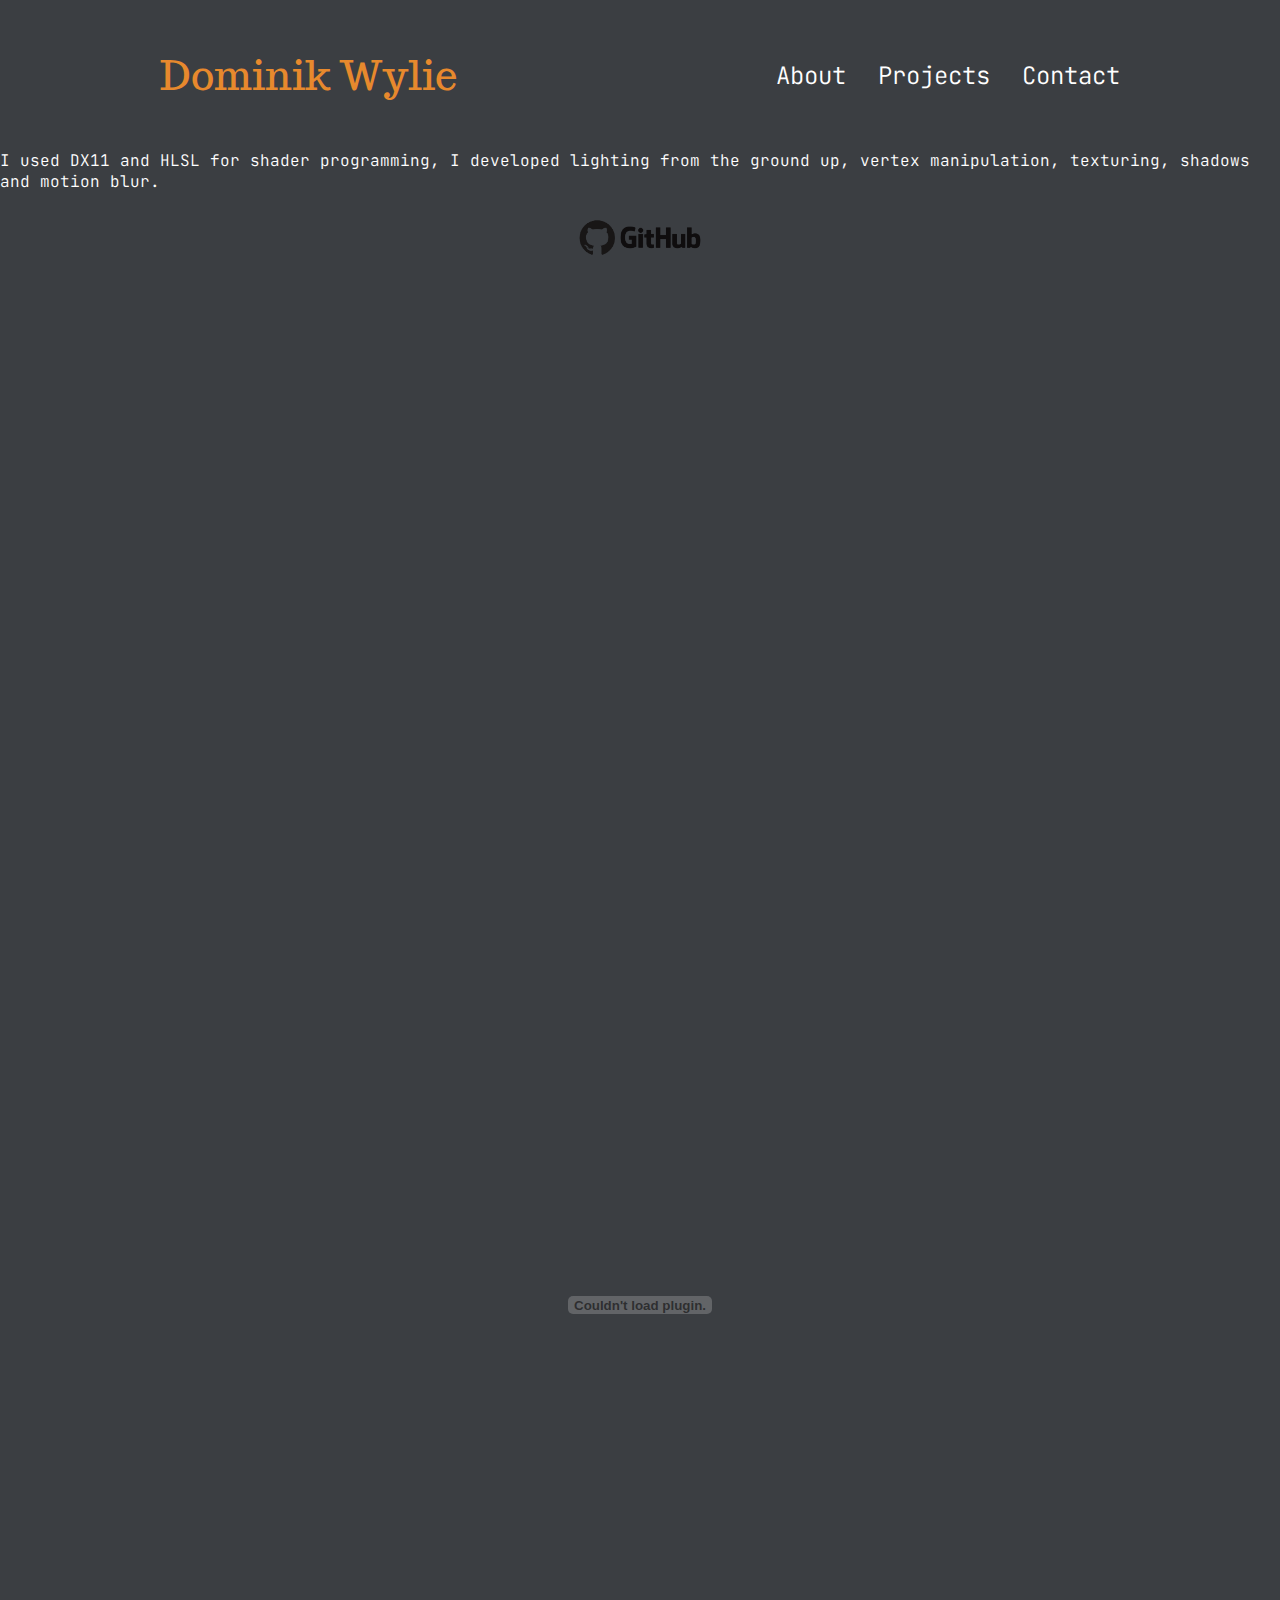
<file: Shaders/index.html>
<!doctype html>
<html lang="en">
<head>
    <meta charset="UTF-8">
    <meta name="viewport"
          content="width=device-width, user-scalable=no, initial-scale=1.0, maximum-scale=1.0, minimum-scale=1.0">
    <meta http-equiv="X-UA-Compatible" content="ie=edge">
    <title>Dominik Wylie - Shaders</title>
    <link rel="stylesheet" href="../style.css">
    <link rel="stylesheet" href="../mediaqueries.css">
    <link rel="icon" type="image/png" sizes="16x16" href="../assets/images/favicon16.png">
    <link rel="icon" type="image/png" sizes="32x32" href="../assets/images/favicon32.png">
    <link rel="icon" type="image/png" sizes="64x64" href="../assets/images/favicon64.png">
</head>
<body>
<div id="header-container"></div>

<main class="shaders_description_main">
    <p>
        I used DX11 and HLSL for shader programming, I developed lighting from the ground up, 
        vertex manipulation, texturing, shadows and motion blur.
    </p>

    <a class="external_link_img" href="https://github.com/DominikWylie/Shaders-Project">
        <img class="wiggle_img external_link_img" src="../assets/images/github.png"
             alt="https://github.com/DominikWylie/QuadTrees">
    </a>


    <iframe class="demo_video"
            width="1280"
            height="720"
            src="https://www.youtube.com/embed/fOM18PGU0-4"
            title="Shaders project"
            frameborder="0"
            allow="accelerometer; autoplay; clipboard-write; encrypted-media; gyroscope; picture-in-picture; web-share"
            referrerpolicy="strict-origin-when-cross-origin"
            allowfullscreen>
    </iframe>
</main>

<div class="tools-pdf-wrapper">
    <object
            data="../assets/pdfs/shaders.pdf#toolbar=0&navpanes=0&scrollbar=0&statusbar=0&messages=0&scrollbar=0"
            type="application/pdf"
            width="100%"
            height="1000px">
    </object>
</div>

<script src="../header-script.js"></script>
<script>
    // Load header dynamically
    fetch('../header.html')
        .then(response => response.text())
        .then(data => {
            document.getElementById('header-container').innerHTML = data;
        });
</script>
</body>
</html>
</file>
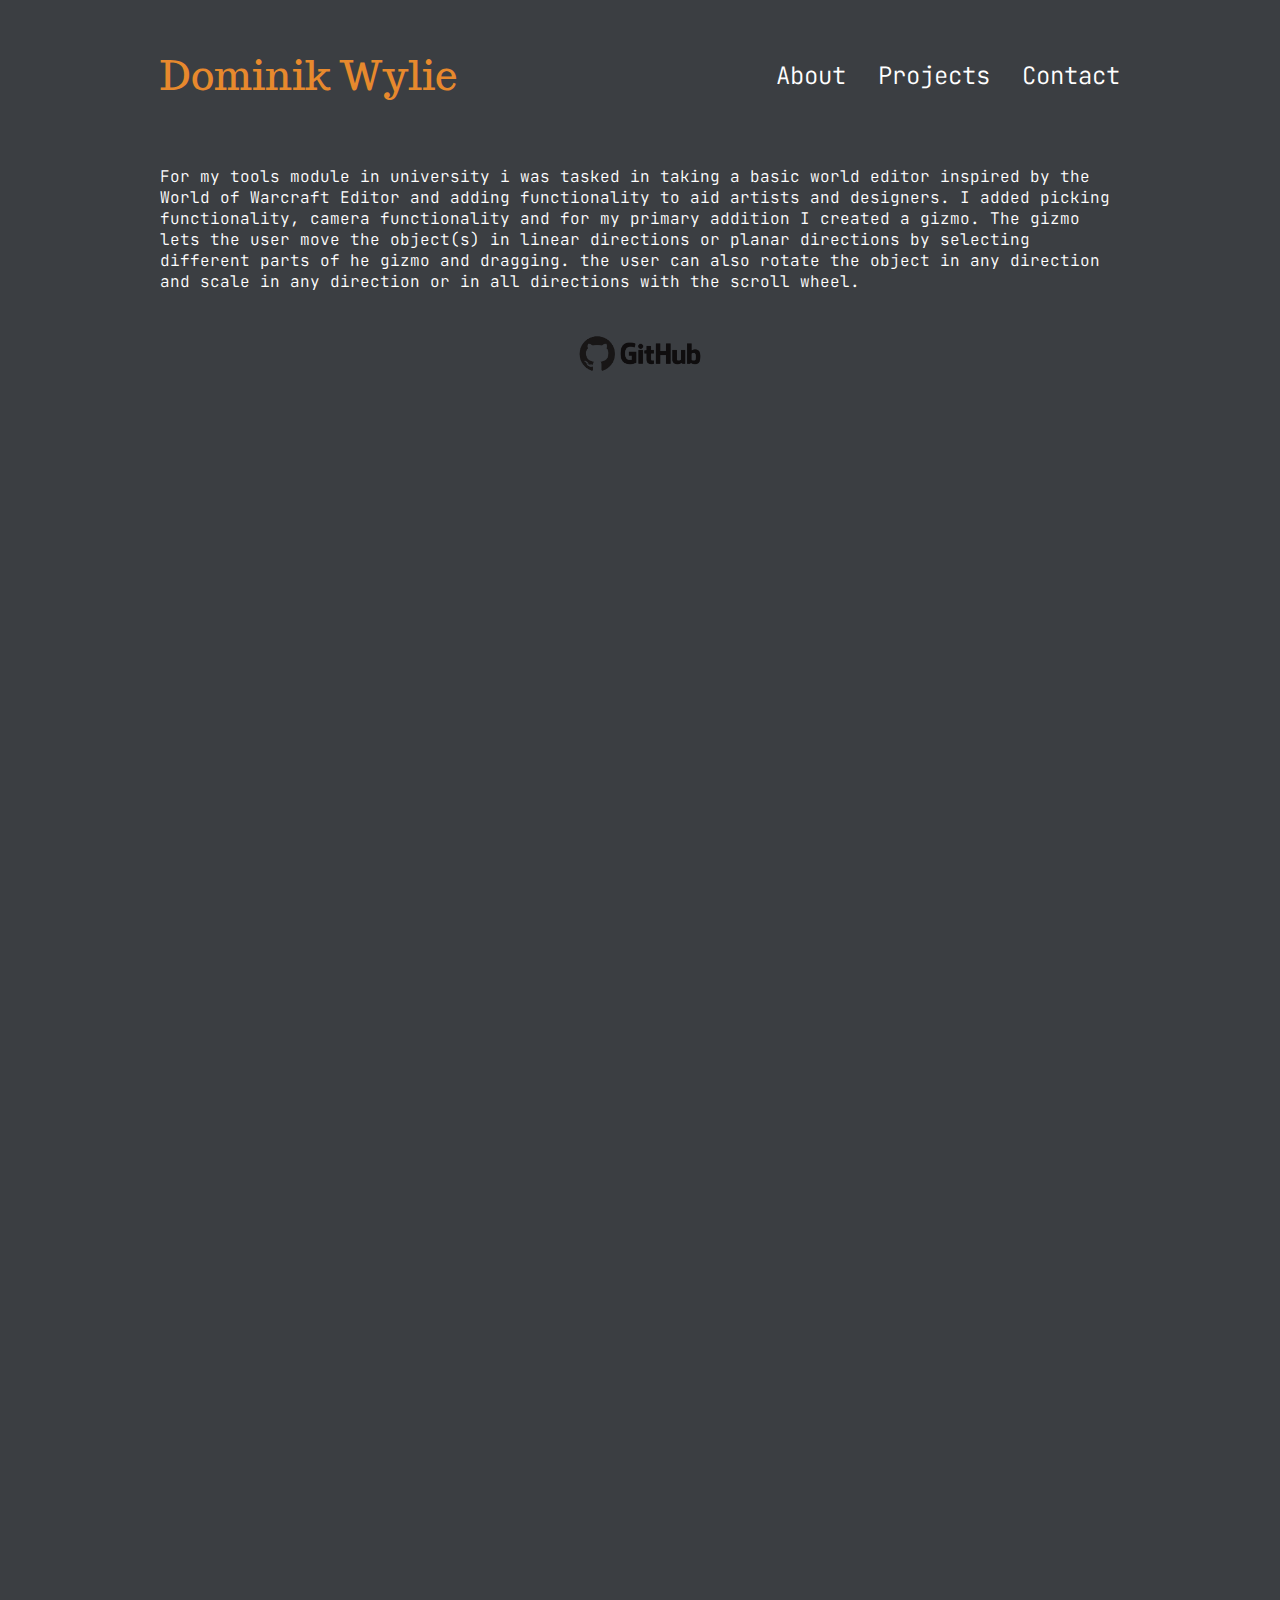
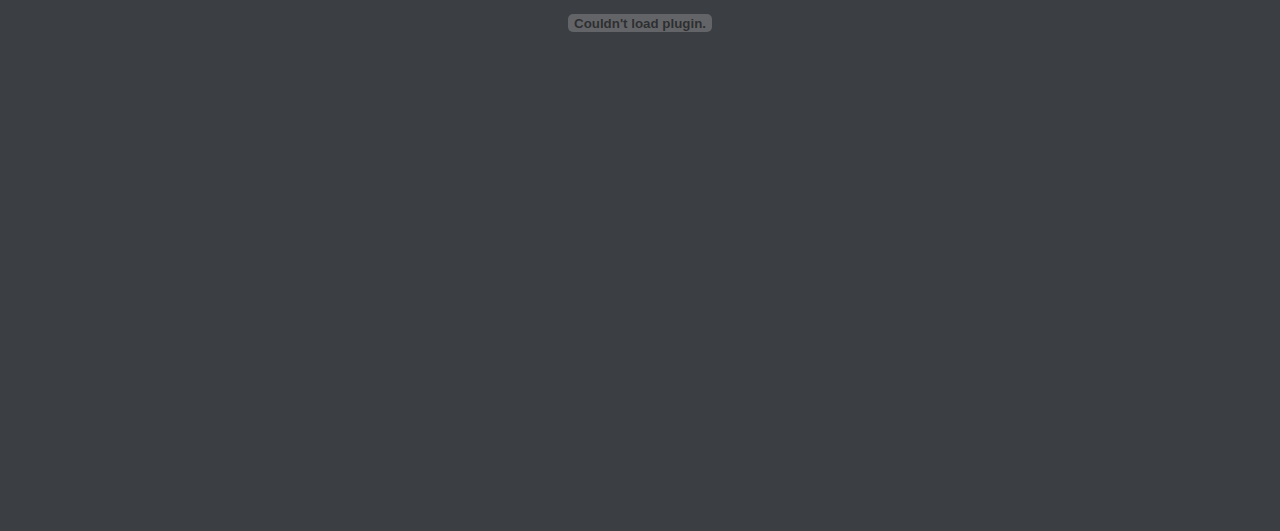
<file: Tools_Programming/index.html>
<!doctype html>
<html lang="en">
<head>
    <meta charset="UTF-8">
    <meta name="viewport"
          content="width=device-width, user-scalable=no, initial-scale=1.0, maximum-scale=1.0, minimum-scale=1.0">
    <meta http-equiv="X-UA-Compatible" content="ie=edge">
    <title>Portfolio</title>
    <link rel="stylesheet" href="../style.css">
    <link rel="stylesheet" href="../mediaqueries.css">
</head>
<body>
<div id="header-container"></div>

<main>
    <p class="tools_description">
        For my tools module in university i was tasked in taking a basic world editor
        inspired by the World of Warcraft Editor and adding functionality to aid artists
        and designers. I added picking functionality, camera functionality and for my
        primary addition I created a gizmo.

        The gizmo lets the user move the object(s) in linear directions or planar directions
        by selecting different parts of he gizmo and dragging. the user can also rotate the
        object in any direction and scale in any direction or in all directions with the scroll wheel.
    </p>

    <a class="external_link_img" href="https://github.com/DominikWylie/WFFC-Edit">
        <img class="wiggle_img external_link_img" src="../assets/images/github.png" alt="">
    </a>

    <iframe class="tools_video"
            width="1264"
            height="711"
            src="https://www.youtube.com/embed/OWcHAxYrDIY"
            title="Tools programming demonstration"
            frameborder="0"
            allow="accelerometer; autoplay; clipboard-write; encrypted-media; gyroscope; picture-in-picture; web-share"
            referrerpolicy="strict-origin-when-cross-origin"
            allowfullscreen>
    </iframe>
    <div class="tools-pdf-wrapper">
        <object
                data="../assets/pdfs/toolsReport.pdf"
                type="application/pdf"
                width="100%"
                height="1000px">
        </object>
    </div>
</main>

<script src="../header-script.js"></script>
<script>
    // Load header dynamically
    fetch('../header.html')
        .then(response => response.text())
        .then(data => {
            document.getElementById('header-container').innerHTML = data;
        });
</script>
</body>
</html>
</file>
<file: style.css>
/*gerenal*/

@import url('https://fonts.googleapis.com/css2?family=JetBrains+Mono:ital,wght@0,100..800;1,100..800&family=Trocchi&display=swap');
/*@import url('https://fonts.googleapis.com/css2?family=JetBrains+Mono:ital,wght@0,100..800;1,100..800&display=swap');*/

* {
    margin: 0;
    padding: 0;
}

:root {
    --text-color: white;
    --accent-color: rgb(231, 137, 45);
    --background-color: rgb(59, 62, 66);
    --font-size-nav: 1.5rem;
    --font-weight-nav: 300;
    --font-size-nav-hovered: 1.7rem;
    --font-weight-nav-hovered: 600;
}

/*.jetbrains-mono-regular {*/
/*    font-family: "JetBrains Mono", monospace;*/
/*    font-optical-sizing: auto;*/
/*    font-weight: var(--font-weight-nav);*/
/*    font-style: normal;*/
/*}*/

/*.trocchi-regular {*/
/*    font-family: "Trocchi", serif;*/
/*    font-weight: 400;*/
/*    font-style: normal;*/
/*}*/

body {
    font-family: "JetBrains Mono", monospace;
    font-optical-sizing: auto;
    font-weight: var(--font-weight-nav);
    font-style: normal;

    background-color: var(--background-color);
    color: var(--text-color);
}

html {
    scroll-behavior: smooth;
}

p {
    color: var(--text-color);
}

/* transition */

/*a,*/
/*.btn {*/
/*    display: inline-block;*/
/*    transition: all 300ms ease;*/
/*}*/

#site-header a,
#site-header .btn {
    display: inline-block;
    transition: all 300ms ease;
}

#desktop-nav, #hamburger-nav{
    height: clamp(80px, 20vw, 150px);
}

/* desktop nav */

nav, .nav-links {
    display: flex;
}

nav {
    justify-content: space-around;
    align-items: center;
    height: 17vh;
}

.nav-links {
    gap: 2rem;
    list-style: none;
    font-size: var(--font-size-nav);
}

a {
    color: var(--text-color);
    text-decoration: none;
    /*text-decoration: underline;*/
    /*text-decoration-color: white;*/
}

#site-header a:hover, 
#site-header a:active {
    color: var(--accent-color);
    /*font-size: var(--font-size-nav-hovered);*/
    transform: scale(1.2);
    transform-origin: center center;
    font-weight: var(--font-weight-nav-hovered);

    /*text-decoration: underline;*/
    /*text-underline-offset: 1rem;*/
}

.logo {
    font-family: "Trocchi", serif;
    font-weight: 400;
    font-style: normal;
    font-size: clamp(1.5rem, 5vw, 2.5rem);
    color: var(--accent-color);
}

/* hamburger manu */

#hamburger-nav {
    display: none;
}

.hamburger-menu {
    position: relative;
    display: inline-block;
}

.hamburger-icon {
    display: flex;
    flex-direction: column;
    justify-content: space-between;
    height: 24px;
    width: 30px;
    cursor: pointer;
}

.hamburger-icon span {
    width: 100%;
    height: 2px;
    background-color: white;
    transition: all 300ms ease-in-out;
}

.menu-links {
    position: absolute;
    top: 100%;
    right: 0;
    background-color: transparent;
    width: fit-content;
    max-height: 0;
    overflow: hidden;
    transition: all 300ms ease-in-out;
}

.menu-links a {
    display: block;
    padding: 10px;
    text-align: center;
    font-size: 1.5rem;
    color: var(--text-color);
    text-decoration: none;
    transition: all 300ms ease-in-out;
}

.menu-links li {
    list-style: none;
}

.menu-links.open {
    max-height: 300px;
}

.hamburger-icon.open span:first-child {
    transform: rotate(45deg) translate(10px, 5px);
}

.hamburger-icon.open span:nth-child(2) {
    opacity: 0;
}

.hamburger-icon.open span:last-child {
    transform: rotate(-45deg) translate(10px, -5px);
}

/* body */

#cover-statement{
    padding-top:clamp(0rem, 7vw, 2rem);
    padding-bottom:0rem;
    padding-left:clamp(0rem, 10vw, 20rem);
    padding-right:clamp(0rem, 10vw, 20rem);
    /*padding-left:4rem;*/
    /*padding-right:4rem;*/
    font-size: clamp(0.9rem, 2vw, 1rem);
}

.socials_links{
    display: flex;
    gap: 2rem;
    justify-content: center;
    margin: 0 auto;
    padding: 2rem;
}

.socials_links img{
    width: 100%;
    max-height: 5rem;
}

.projects{
    display: grid;
    grid-template-columns: repeat(3, 1fr);
    gap: 2rem;
    padding: 2rem;
}

.project-card img {
    display: block;
    height: clamp(13rem, 15vw, 50rem);
    margin: 0 auto;
    border-radius: 0.5rem;
    
}

.project-card h2 {
    margin-top: 0.5rem;
    /*font-size: clamp(0.5rem, 15vw, 1.5rem);*/
    font-size: 1.5rem;
    text-align: center;
}

/*--- LUR Page---*/

.poster_and_contents{
    display: flex;
    align-items: center;
    gap: 1rem;

    width: 100%;
    max-width: 70rem;
    margin: 0 auto;
    justify-content: center;
}

.poster_and_contents img{
    order: 1;
    max-width: 100%;
    height: auto;
    display: block;
}

.poster_and_contents .LUR_content{
    order: 2;
    padding: 2rem;
    
}

.LUR_trailer{
    padding: 2rem;
    display: block;
    width: 80%;
    max-width: 800px; 
    height: auto;
    aspect-ratio: 16 / 9;
    margin: 0 auto;
}

.external_link_img{
    display: block;
    width: 35%;
    min-width: 10rem;
    height: auto;
    margin: 0 auto;
    padding: 0.5rem;
}

.wiggle_img{
    transition: transform 0.3s ease;
    /*transform: rotate(0deg) scale(1);*/
}

.wiggle_img:hover {
    animation: wiggle 1.2s infinite ease-in-out;
    
    /*animation: wiggle 0.6s infinite ease-in-out;*/
}

@keyframes "pulse" {
    0%   { transform: scale(1); }
    50%  { transform: scale(1.1); }
    100% { transform: scale(1); }
}

@keyframes spin {
    from {
        transform: rotate(0deg);
    }
    to {
        transform: rotate(360deg);
    }
}

@keyframes wiggle {
    0%   { transform: rotate(5deg); }
    25%  { transform: rotate(-5deg); }
    50%  { transform: rotate(5deg); }
    75%  { transform: rotate(-5deg); }
    100% { transform: rotate(5deg); }
}

.ending_images_and_logos{
    /*display: grid;*/
    /*grid-template-columns: 1fr 1fr;*/
    display: flex;
    align-items: center;
    gap: 1rem;

    justify-content: center;
    width: 100%;
    max-width: 90rem;
    margin: 0 auto;
}

.screenshot_panels{
    display: grid;
    grid-template-columns: repeat(2, 1fr);
    grid-auto-rows: auto;
    grid-gap: 1rem;
    max-width: 220rem;
    min-width: 20rem;
    padding: 2rem;
    height: auto;
    margin: 0 auto;
    order: 1;
}

.screenshot_panels img{
    width: 100%;
    height: 100%;
    object-fit: cover;
}

.screenshot_panels .top_screenshot_panel{
    grid-column: span 2;
}

.logos{
    display: grid;
    grid-template-columns: 1fr;
    grid-auto-rows: auto;
    height: auto;
    width: auto;
    padding: 2rem;
    grid-gap: 1rem;
    order: 2;
}

.logos img{
    display: block;
    margin: 0 auto;
    max-width: 25rem;
    max-height: 10rem;
    object-fit: contain;
}

/*---- tools page ----*/

.tools_description{
    width: 60rem;
    max-width: 100%;
    padding: 1rem;
    margin: 0 auto;
}

.demo_video{
    padding: 2rem;
    display: block;
    width: 80%;
    max-width: 800px;
    height: auto;
    aspect-ratio: 16 / 9;
    margin: 0 auto;
}

.tools-pdf-wrapper{
    display: flex;
    padding: 0.5rem;
    max-width: 100vh;
    /*justify-content: center;*/
    margin: 0 auto;
}

/*---- honours page ----*/

.honors_project_main{
    display: flex;
    align-items: center;
    max-width: 70rem;
    /*justify-content: center;*/
    margin: 0 auto;
}

.honors_project_imgs{
    display: flex;
    flex-direction: column;
    max-width: 30rem;
    width: 100%;
    /*order: 1;*/
}

.honors_project_imgs img{
    padding: 2rem;
    padding-top: 0;
}

.honors_project_main p, 
.boids_description p,
.boids_description pre,
.poster_and_contents p{
    font-size: clamp(0.85rem, 2vw, 1rem);
}

/*---- boids page ----*/

.boids_description{
    display: flex;
    flex-direction: column;
    max-width: 80rem;
    margin: 0 auto;
}
.boids_description p,
.boids_description h1,
.boids_description h2{
    padding: 1rem;
    padding-bottom: 0;
    padding-top: 0;
}

.maths{
    text-align: center;
    font-size: 25px;
}

.text_link{
    color: var(--accent-color);
    text-decoration: underline;
}

.code_snippet{
    background-color: rgb(22, 25, 21);
    border-radius: 0.2rem;
}

.formatted_code_snippet{
    overflow-x: auto;       
    white-space: pre-wrap;
    word-break: break-word;
    max-width: 100%;
    box-sizing: border-box;

    padding: 1rem;
    padding-bottom: 0;
    padding-top: 0;
}

.bold{
    font-weight: bold;
}
</file>
<file: mediaqueries.css>
@media screen and (max-width: 1200px){
    #desktop-nav{
        display: none;
    }
    
    #hamburger-nav{
        display:flex;
    }

    /*--- LUR page */

    .poster_and_contents{
        flex-direction: column;
    }

    .poster_and_contents img{
        order: 2;
    }

    .poster_and_contents .LUR_content{
        order: 1;
    }
    
    .ending_images_and_logos{
        flex-direction: column;
    }

    /*--- honors page */

    .honors_project_main{
        flex-direction: column-reverse;
    }
    
    .honors_project_main p{
        padding: 2rem;
    }

    .honors_project_imgs img{
        padding: 0;
        padding-bottom: 2rem;
    }
}

@media (max-width: 768px) {
    .projects {
        grid-template-columns: repeat(2, 1fr); /* 1 column on narrow screens */
    }

    .project-card img {
        height: clamp(1.5rem, 30vw, 50rem);
    }

    .project-card h2 {
        font-size: clamp(0.5rem, 4vw, 1.5rem);
    }
}

@media (max-width: 440px) {
    .projects {
        grid-template-columns: 1fr; /* 1 column on narrow screens */
    }

    .project-card img {
        height: clamp(1.5rem, 50vw, 50rem);
    }

    .project-card h2 {
        font-size: clamp(0.5rem, 6vw, 1.5rem);
    }

    #cover-statement{
        padding: 1rem;
    }
}
</file>
